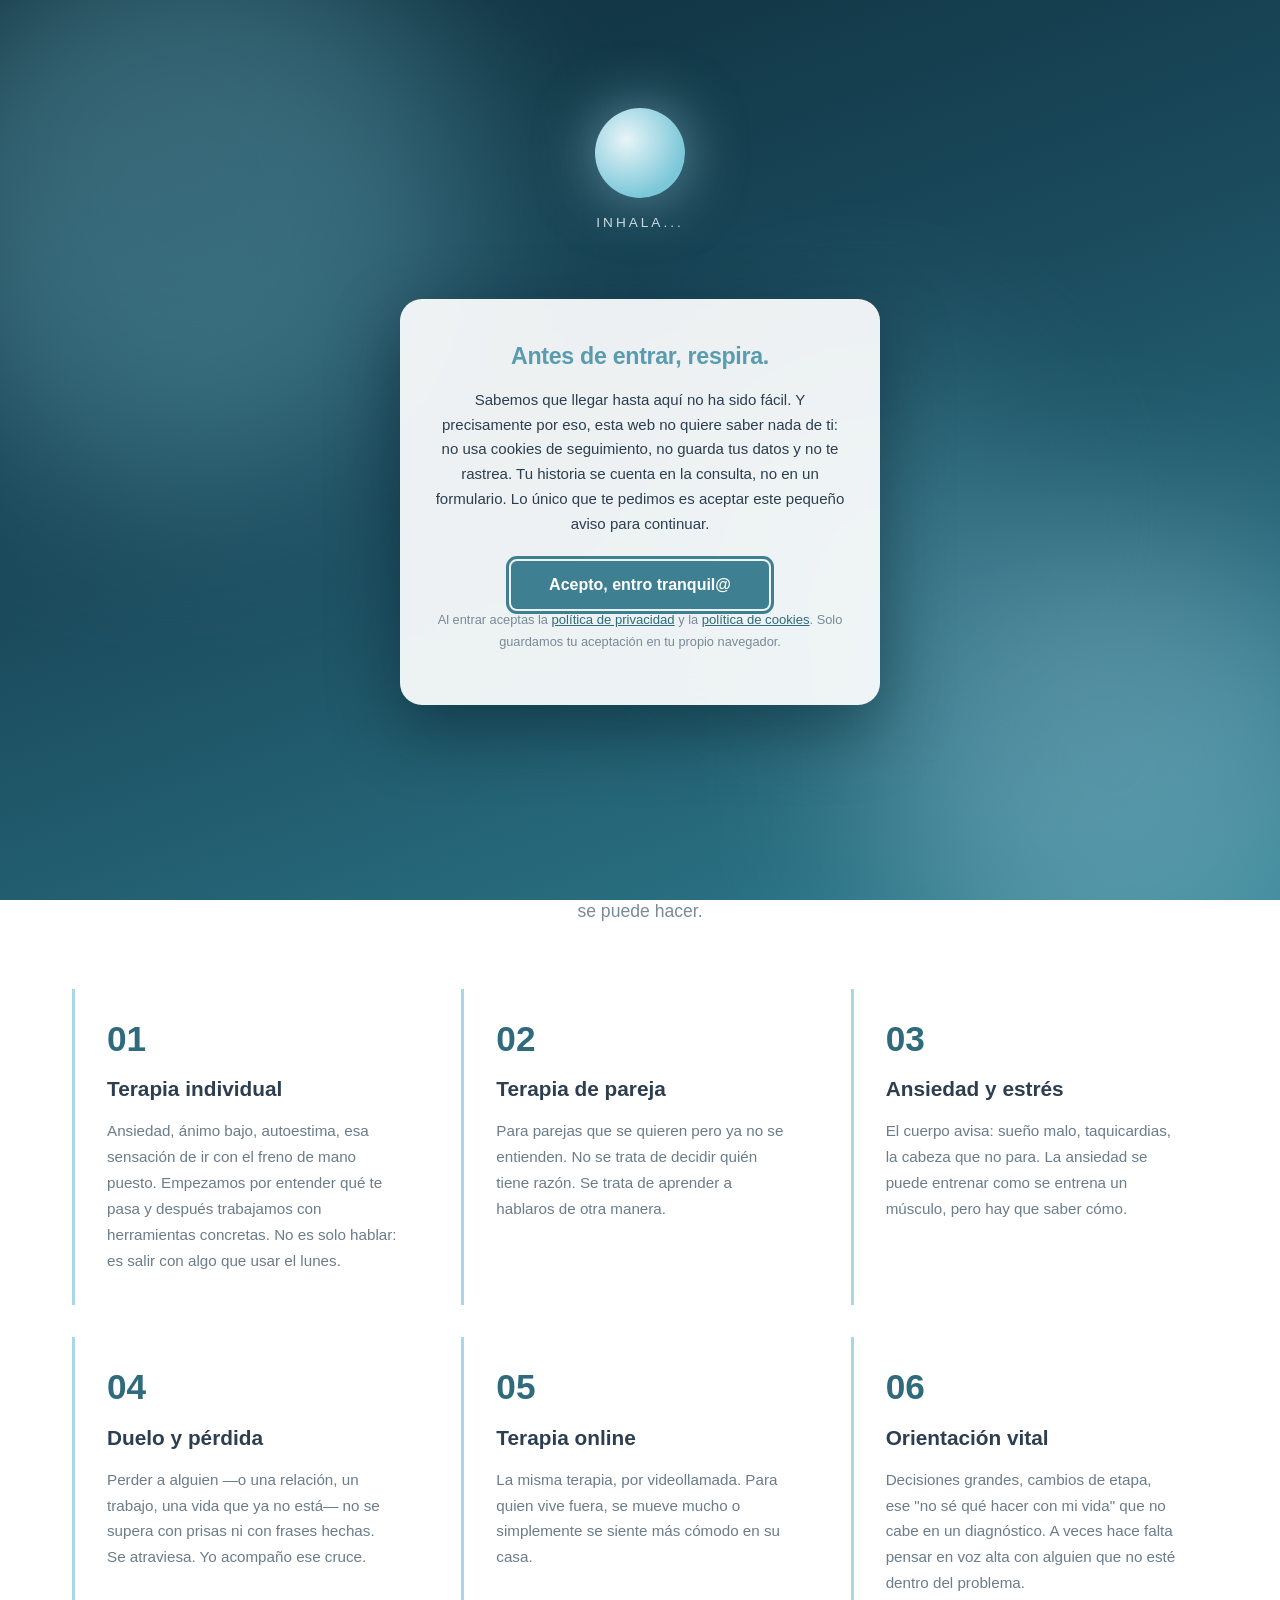
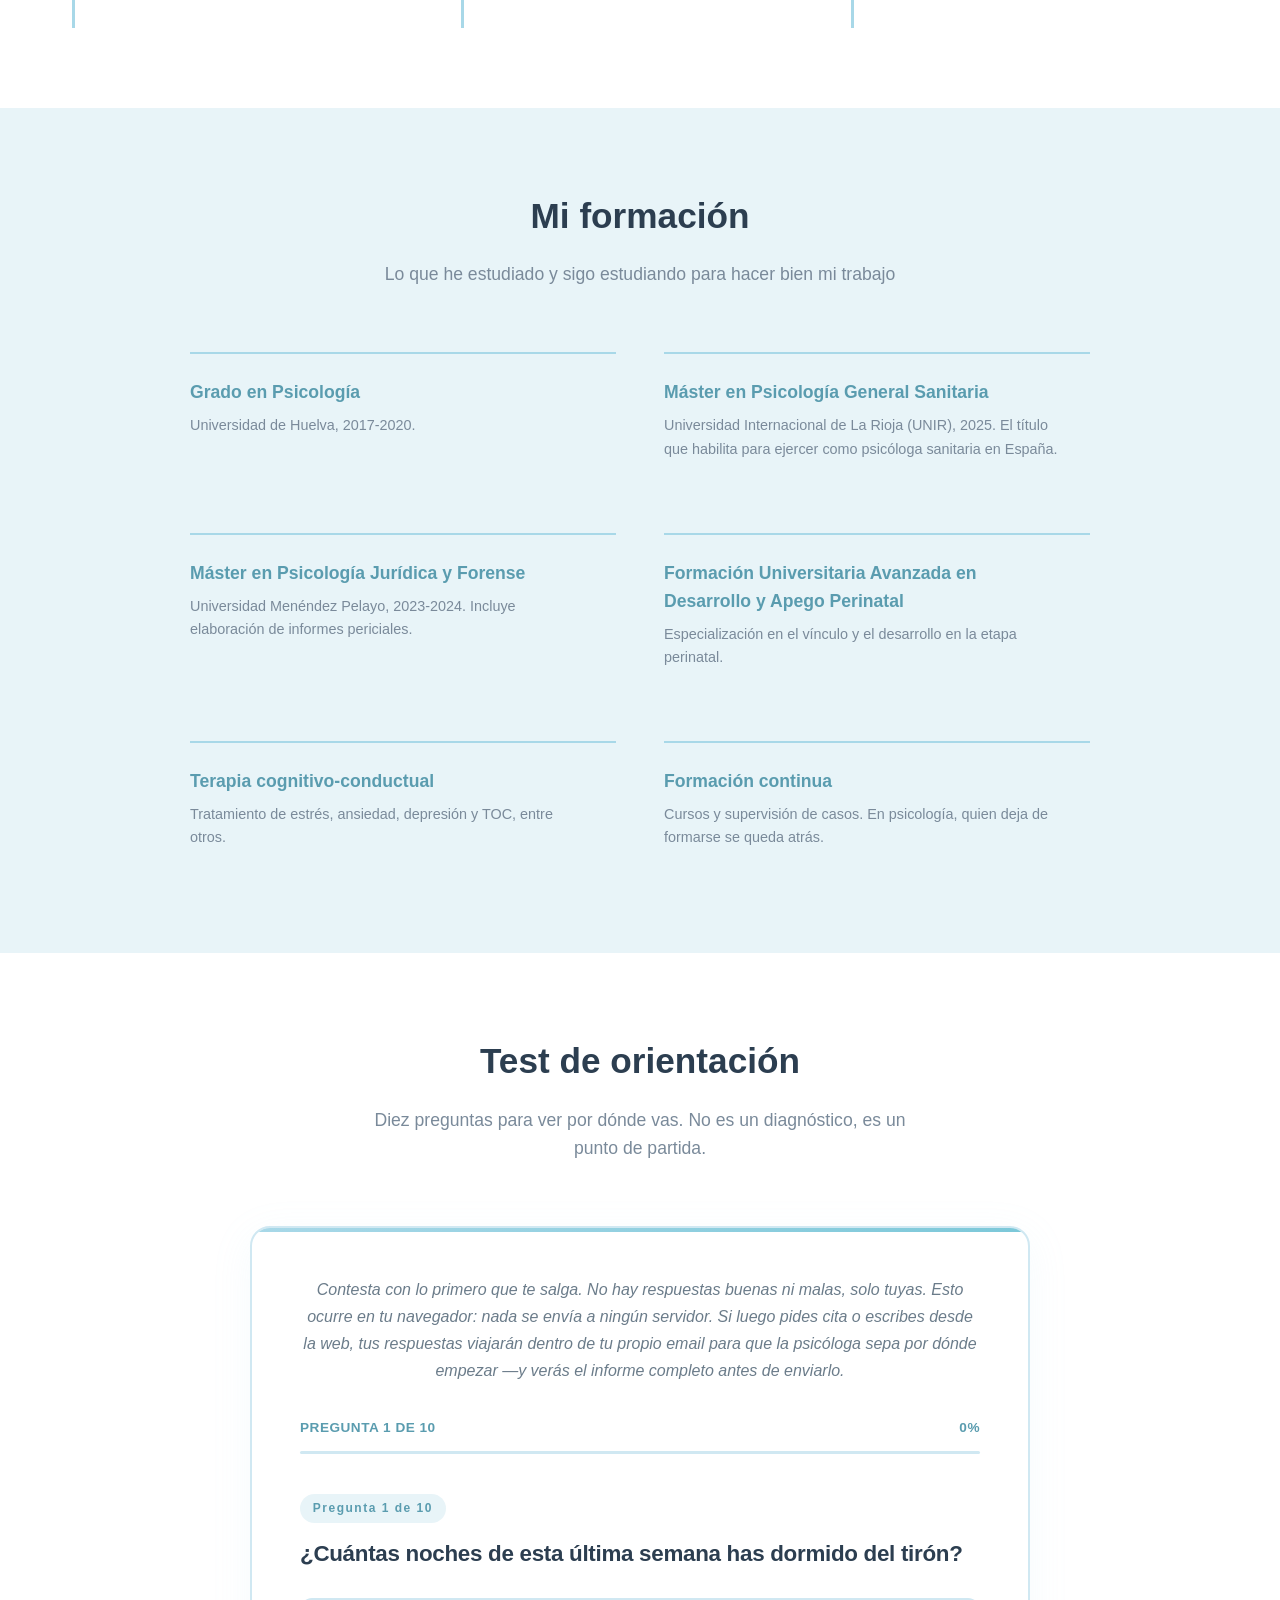
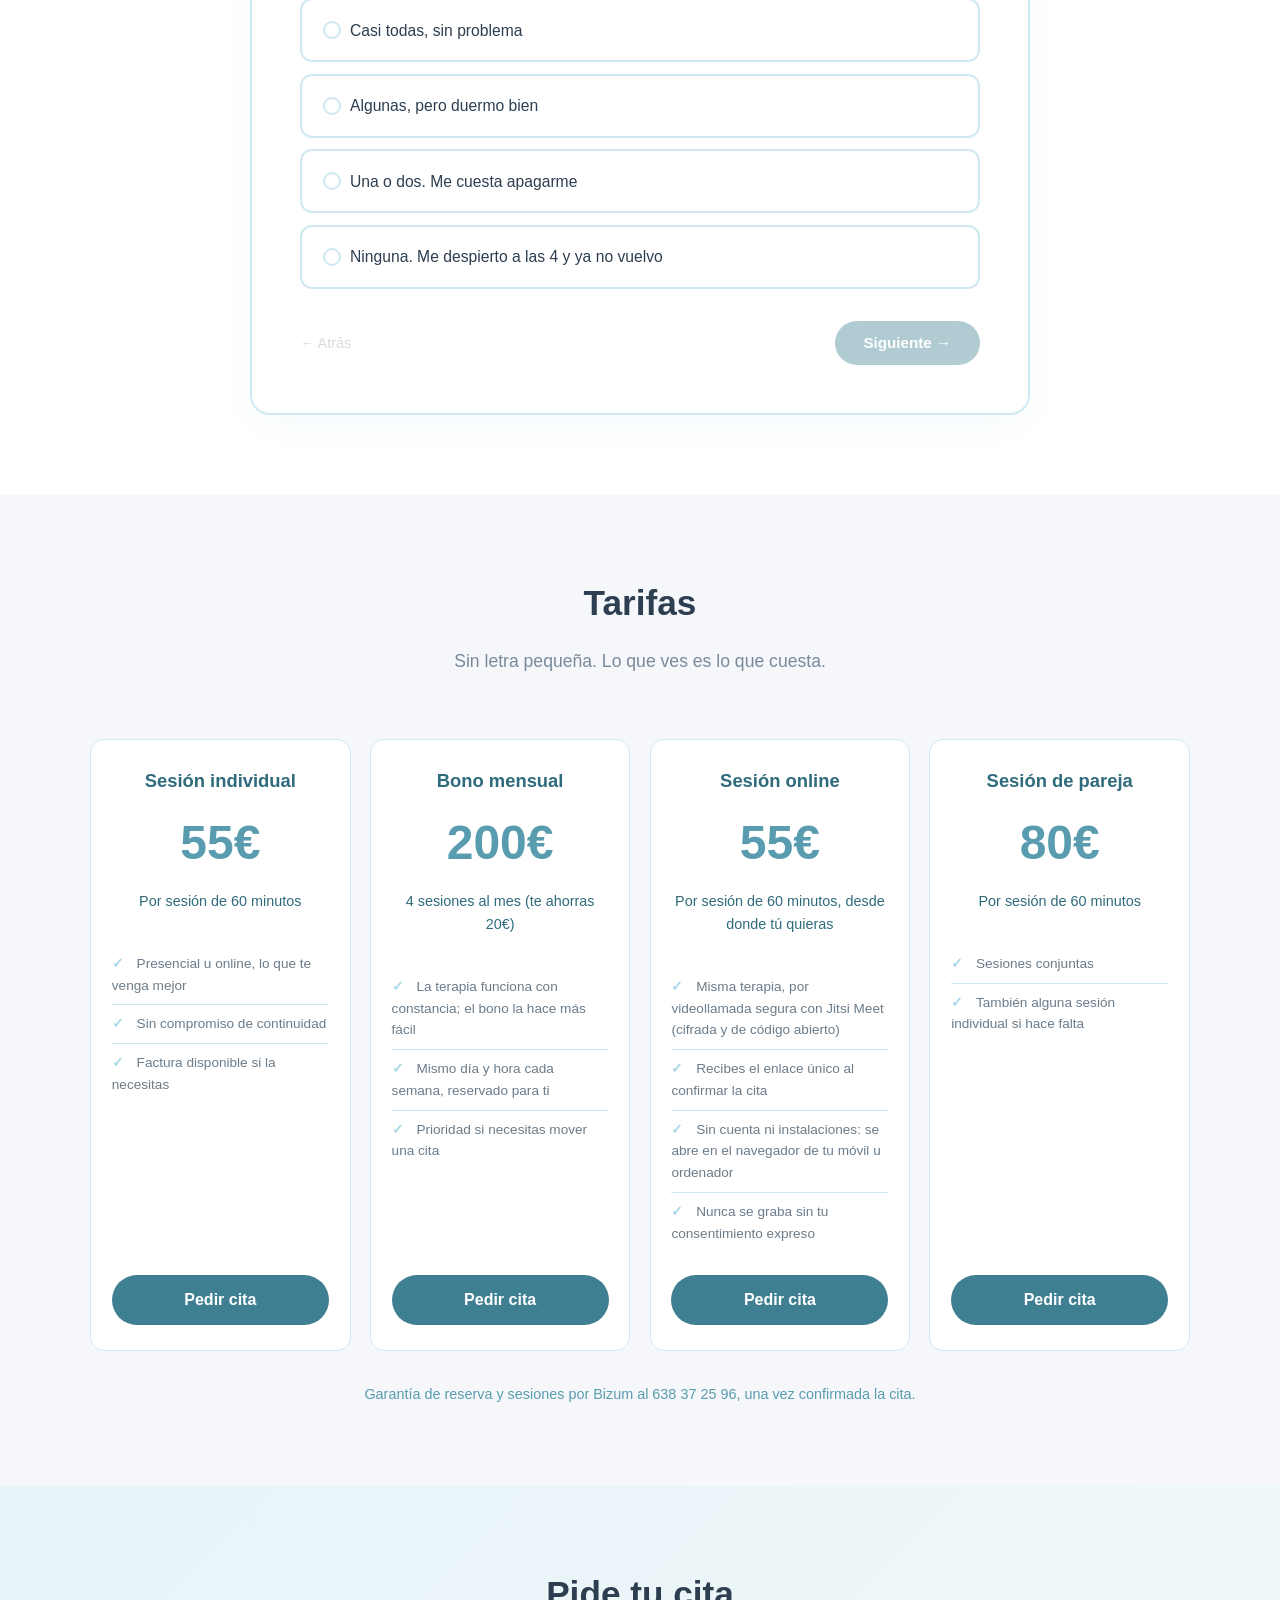
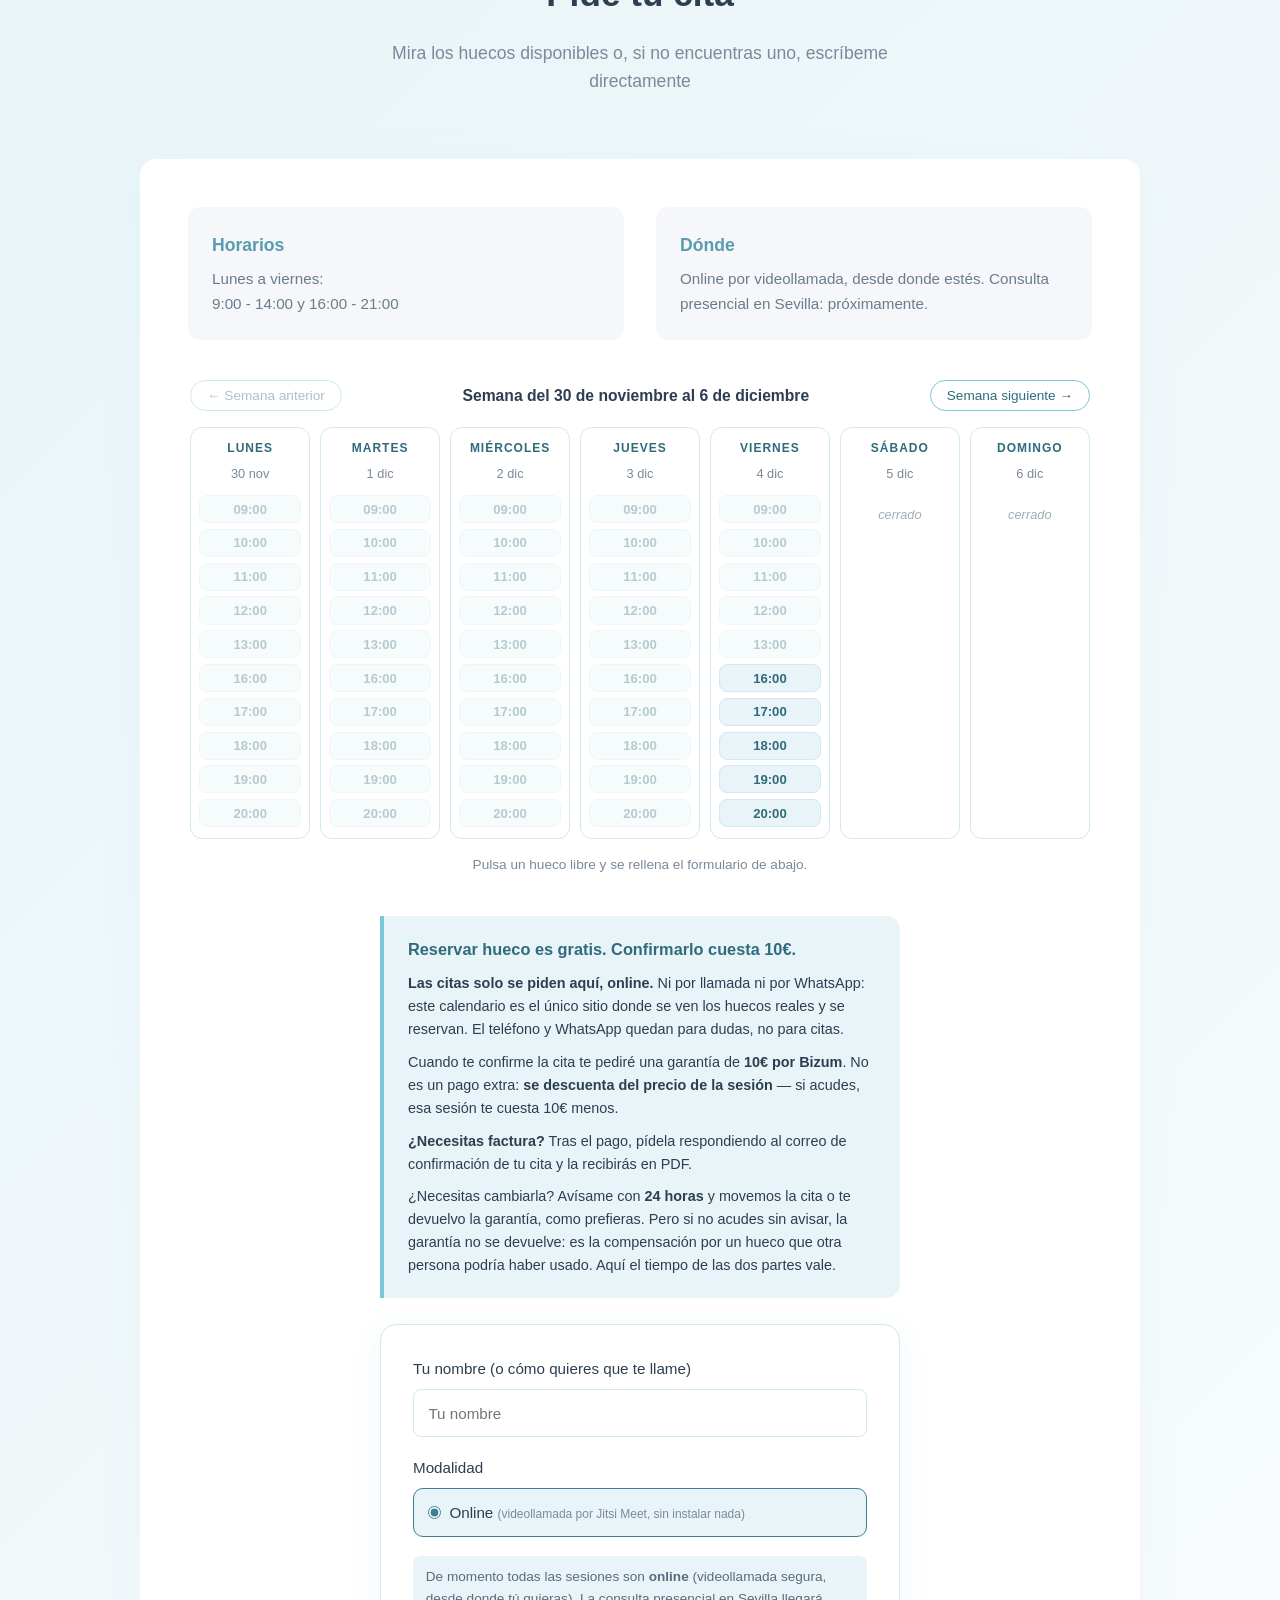
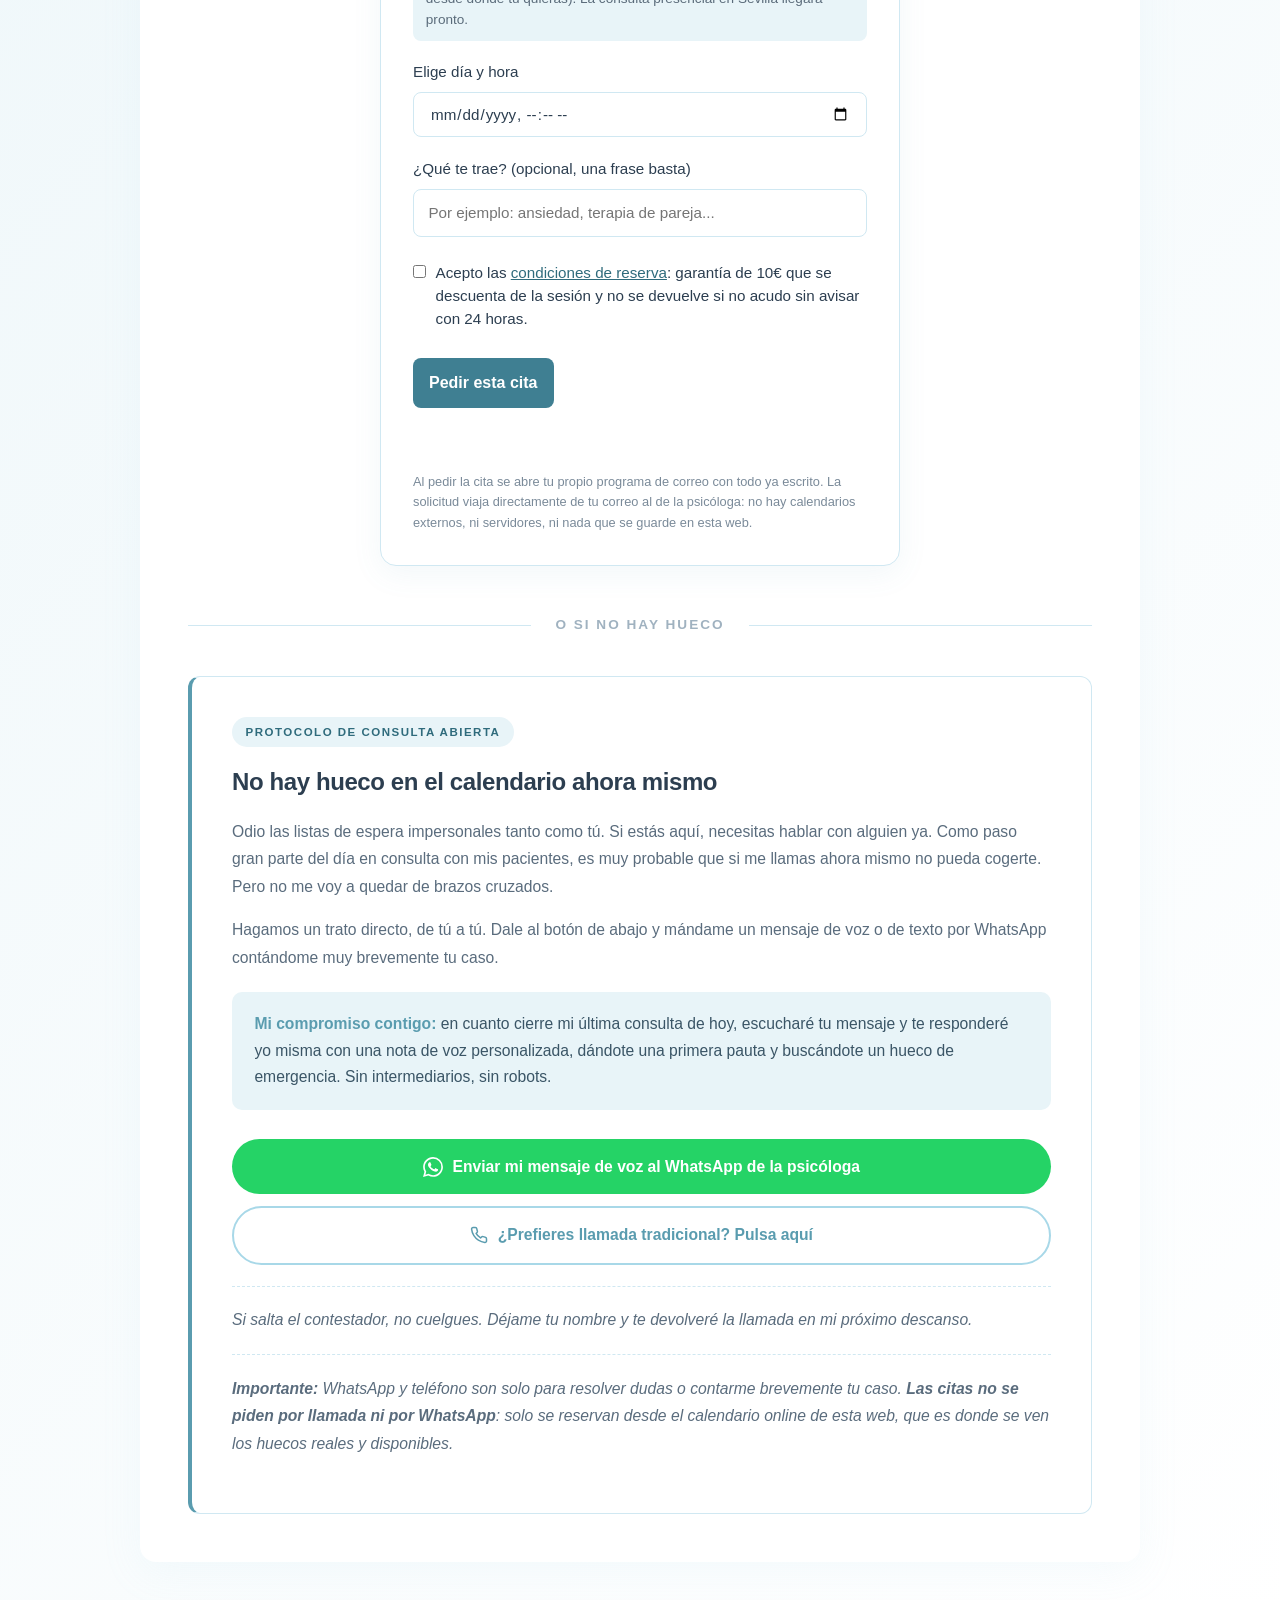
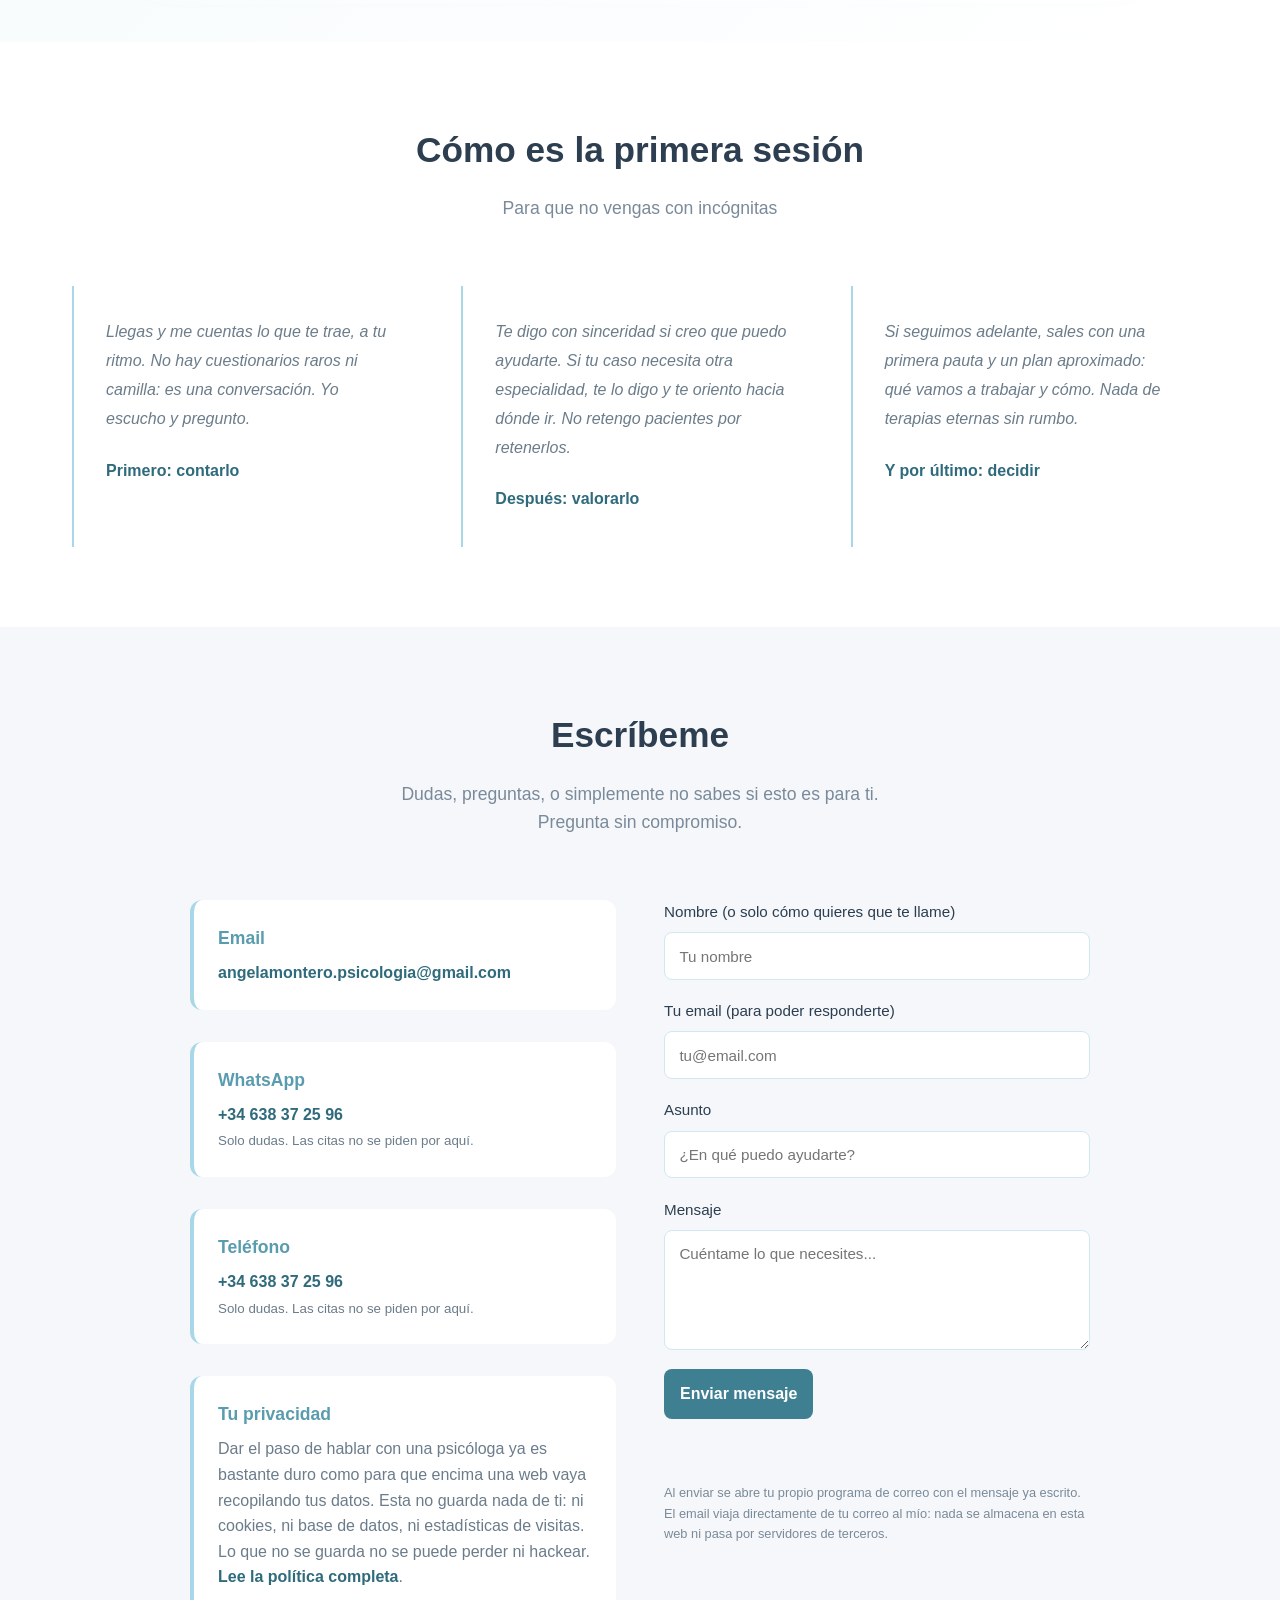
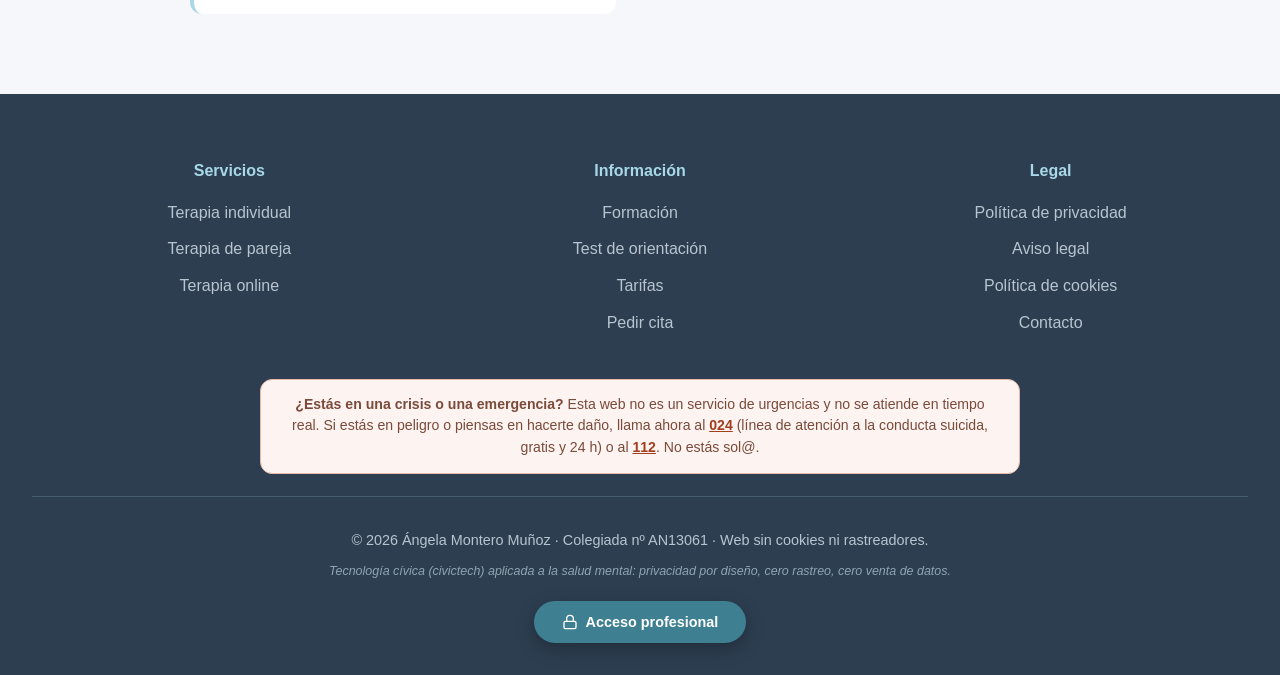
<file: index.html>
<!DOCTYPE html>
<html lang="es">
<head>
    <meta charset="UTF-8">
    <meta name="viewport" content="width=device-width, initial-scale=1.0">
    <title>Psicóloga en Sevilla | Terapia online — Ángela Montero Muñoz</title>
    <meta name="description" content="Ángela Montero Muñoz, psicóloga sanitaria colegiada AN13061. Terapia online individual y de pareja para ansiedad, depresión, TOC y duelo. Reserva 100% local, garantía que se descuenta de la sesión y una web privada sin cookies ni rastreadores.">
    <meta name="keywords" content="psicóloga Sevilla, psicóloga sanitaria Sevilla, terapia online España, terapia de pareja Sevilla, ansiedad terapia, duelo psicólogo, psicóloga privacidad, web sin rastreo, civictech, tecnología cívica salud mental">
    <meta name="author" content="Ángela Montero Muñoz — Psicóloga sanitaria">
    <meta name="robots" content="index, follow, max-image-preview:large">
    <meta name="geo.region" content="ES-SE">
    <meta name="geo.placename" content="Sevilla">
    <meta name="theme-color" content="#3f7f92">
    <!-- Cuando tengáis dominio propio, cambiad esta URL canonical -->
    <link rel="canonical" href="https://psicoangela.com/">

    <!-- Open Graph (cómo se ve al compartir por WhatsApp/redes) -->
    <meta property="og:type" content="website">
    <meta property="og:locale" content="es_ES">
    <meta property="og:title" content="Psicóloga en Sevilla — Terapia online">
    <meta property="og:description" content="Terapia individual, de pareja y online. Reserva local, web privada sin rastreo y test de orientación que no sale de tu dispositivo.">
    <meta property="og:url" content="https://psicoangela.com/">
    <meta property="og:site_name" content="Ángela Montero Muñoz — Psicología">
    <meta name="twitter:card" content="summary">
    <meta name="twitter:title" content="Psicóloga en Sevilla — Terapia online">
    <meta name="twitter:description" content="Terapia individual, de pareja y online. Web privada sin cookies ni rastreadores.">

    <!-- Datos estructurados: así Google entiende que es una psicóloga de Sevilla -->
    <script type="application/ld+json">
    {
        "@context": "https://schema.org",
        "@type": ["ProfessionalService", "MedicalBusiness"],
        "name": "Ángela Montero Muñoz — Psicología",
        "description": "Psicóloga sanitaria en Sevilla. Terapia individual, de pareja y online para ansiedad, duelo y procesos de cambio. Web privada sin rastreo: tecnología cívica aplicada a la salud mental.",
        "url": "https://psicoangela.com/",
        "telephone": "+34638372596",
        "priceRange": "55€-200€",
        "currenciesAccepted": "EUR",
        "paymentAccepted": "Bizum, Efectivo",
        "address": {
            "@type": "PostalAddress",
            "addressLocality": "Sevilla",
            "addressRegion": "Andalucía",
            "addressCountry": "ES"
        },
        "geo": { "@type": "GeoCoordinates", "latitude": 37.3891, "longitude": -5.9845 },
        "openingHoursSpecification": [
            { "@type": "OpeningHoursSpecification", "dayOfWeek": ["Monday","Tuesday","Wednesday","Thursday","Friday"], "opens": "09:00", "closes": "14:00" },
            { "@type": "OpeningHoursSpecification", "dayOfWeek": ["Monday","Tuesday","Wednesday","Thursday","Friday"], "opens": "16:00", "closes": "21:00" }
        ],
        "medicalSpecialty": "Psychiatric",
        "availableService": [
            { "@type": "MedicalTherapy", "name": "Terapia individual" },
            { "@type": "MedicalTherapy", "name": "Terapia de pareja" },
            { "@type": "MedicalTherapy", "name": "Terapia online" }
        ],
        "knowsAbout": ["psicología", "ansiedad", "duelo", "terapia de pareja", "terapia online", "privacidad digital", "civictech"]
    }
    </script>
    <link rel="icon" type="image/svg+xml" href="favicon.svg">
    <link rel="stylesheet" href="css/estilos.css">
</head>
<body>

    <!-- BIENVENIDA — portón de entrada con respiración guiada -->
    <div class="bienvenida" id="bienvenida">
        <div class="bienvenida-fondo"><span></span><span></span><span></span></div>
        <div class="respira">
            <div class="respira-circulo"></div>
            <p class="respira-texto" id="respiraTexto">inhala...</p>
        </div>
        <div class="bienvenida-tarjeta">
            <h2>Antes de entrar, respira.</h2>
            <p>
                Sabemos que llegar hasta aquí no ha sido fácil. Y precisamente por
                eso, esta web no quiere saber nada de ti: no usa cookies de
                seguimiento, no guarda tus datos y no te rastrea. Tu historia se
                cuenta en la consulta, no en un formulario. Lo único que te pedimos
                es aceptar este pequeño aviso para continuar.
            </p>
            <button class="btn-entrar" id="btnEntrar">Acepto, entro tranquil@</button>
            <p class="mini">
                Al entrar aceptas la <a href="privacidad.html">política de privacidad</a>
                y la <a href="cookies.html">política de cookies</a>.
                Solo guardamos tu aceptación en tu propio navegador.
            </p>
        </div>
    </div>

    <!-- HEADER -->
    <header>
        <a href="#" class="logo" data-cfg="nombre">Ángela Montero Muñoz</a>
        <nav>
            <a href="#servicios">Servicios</a>
            <a href="#formacion">Formación</a>
            <a href="#test">Test</a>
            <a href="#tarifas">Tarifas</a>
            <a href="#citas">Citas</a>
            <a href="#contacto">Contacto</a>
            <button class="btn-contacto" onclick="document.getElementById('citas').scrollIntoView();">Pedir cita</button>
        </nav>
    </header>

    <!-- HERO -->
    <section class="hero">
        <div class="hero-container">
            <div class="hero-contenido">
                <h1>Hay cosas que no se arreglan <span>solo aguantando</span></h1>
                <p>Soy psicóloga sanitaria en Sevilla. Trabajo con personas que llevan demasiado tiempo tirando para adelante en soledad: ansiedad, duelo, relaciones que hacen daño, etapas que no se sabe cómo cruzar. Sesiones online por videollamada, desde donde estés (y presencial en Sevilla cuando abra la consulta).</p>
                <div class="cta-primaria">
                    <button class="btn-principal" onclick="document.getElementById('citas').scrollIntoView();">Pedir cita</button>
                    <button class="btn-secundario" onclick="document.getElementById('test').scrollIntoView();">Hacer el test de 2 minutos</button>
                </div>
            </div>
            <div class="hero-visual">
                <div class="shape"></div>
            </div>
        </div>
    </section>

    <!-- SERVICIOS -->
    <section class="servicios" id="servicios">
        <div class="section-titulo">
            <h2>En qué puedo ayudarte</h2>
            <p>No hago magia. Hago terapia: entender qué pasa, por qué pasa y qué se puede hacer.</p>
        </div>
        <div class="servicios-grid">
            <div class="servicio-card">
                <div class="servicio-numero">01</div>
                <h3>Terapia individual</h3>
                <p>Ansiedad, ánimo bajo, autoestima, esa sensación de ir con el freno de mano puesto. Empezamos por entender qué te pasa y después trabajamos con herramientas concretas. No es solo hablar: es salir con algo que usar el lunes.</p>
            </div>
            <div class="servicio-card">
                <div class="servicio-numero">02</div>
                <h3>Terapia de pareja</h3>
                <p>Para parejas que se quieren pero ya no se entienden. No se trata de decidir quién tiene razón. Se trata de aprender a hablaros de otra manera.</p>
            </div>
            <div class="servicio-card">
                <div class="servicio-numero">03</div>
                <h3>Ansiedad y estrés</h3>
                <p>El cuerpo avisa: sueño malo, taquicardias, la cabeza que no para. La ansiedad se puede entrenar como se entrena un músculo, pero hay que saber cómo.</p>
            </div>
            <div class="servicio-card">
                <div class="servicio-numero">04</div>
                <h3>Duelo y pérdida</h3>
                <p>Perder a alguien —o una relación, un trabajo, una vida que ya no está— no se supera con prisas ni con frases hechas. Se atraviesa. Yo acompaño ese cruce.</p>
            </div>
            <div class="servicio-card">
                <div class="servicio-numero">05</div>
                <h3>Terapia online</h3>
                <p>La misma terapia, por videollamada. Para quien vive fuera, se mueve mucho o simplemente se siente más cómodo en su casa.</p>
            </div>
            <div class="servicio-card">
                <div class="servicio-numero">06</div>
                <h3>Orientación vital</h3>
                <p>Decisiones grandes, cambios de etapa, ese "no sé qué hacer con mi vida" que no cabe en un diagnóstico. A veces hace falta pensar en voz alta con alguien que no esté dentro del problema.</p>
            </div>
        </div>
    </section>

    <!-- FORMACIÓN -->
    <section class="formacion" id="formacion">
        <div class="formacion-container">
            <div class="section-titulo">
                <h2>Mi formación</h2>
                <p>Lo que he estudiado y sigo estudiando para hacer bien mi trabajo</p>
            </div>
            <div class="formacion-grid">
                <div class="formacion-item">
                    <h4>Grado en Psicología</h4>
                    <p>Universidad de Huelva, 2017-2020.</p>
                </div>
                <div class="formacion-item">
                    <h4>Máster en Psicología General Sanitaria</h4>
                    <p>Universidad Internacional de La Rioja (UNIR), 2025. El título que habilita para ejercer como psicóloga sanitaria en España.</p>
                </div>
                <div class="formacion-item">
                    <h4>Máster en Psicología Jurídica y Forense</h4>
                    <p>Universidad Menéndez Pelayo, 2023-2024. Incluye elaboración de informes periciales.</p>
                </div>
                <div class="formacion-item">
                    <h4>Formación Universitaria Avanzada en Desarrollo y Apego Perinatal</h4>
                    <p>Especialización en el vínculo y el desarrollo en la etapa perinatal.</p>
                </div>
                <div class="formacion-item">
                    <h4>Terapia cognitivo-conductual</h4>
                    <p>Tratamiento de estrés, ansiedad, depresión y TOC, entre otros.</p>
                </div>
                <div class="formacion-item">
                    <h4>Formación continua</h4>
                    <p>Cursos y supervisión de casos. En psicología, quien deja de formarse se queda atrás.</p>
                </div>
            </div>
        </div>
    </section>

    <!-- TEST -->
    <section class="test-section" id="test">
        <div class="test-container">
            <div class="section-titulo">
                <h2>Test de orientación</h2>
                <p>Diez preguntas para ver por dónde vas. No es un diagnóstico, es un punto de partida.</p>
            </div>

            <div class="test-caja" id="testCaja">
                <p class="test-intro">
                    Contesta con lo primero que te salga. No hay respuestas buenas ni malas, solo tuyas.
                    Esto ocurre en tu navegador: nada se envía a ningún servidor. Si luego pides cita
                    o escribes desde la web, tus respuestas viajarán dentro de tu propio email para que
                    la psicóloga sepa por dónde empezar —y verás el informe completo antes de enviarlo.
                </p>

                <div class="test-meta">
                    <span id="testProgreso">Pregunta 1 de 10</span>
                    <span id="testPorcentaje">0%</span>
                </div>
                <div class="test-barra">
                    <div class="test-barra-progreso" id="testBarraProgreso"></div>
                </div>

                <div id="testPreguntas"></div>

                <div class="test-controles" id="testControles">
                    <button class="btn-atras" id="btnAtras" disabled>← Atrás</button>
                    <button class="btn-siguiente" id="btnSiguiente" disabled>Siguiente →</button>
                </div>

                <div class="test-resultado" id="testResultado">
                    <span class="resultado-nivel" id="resultadoNivel"></span>
                    <h3 class="resultado-titulo" id="resultadoTitulo"></h3>
                    <p class="resultado-texto" id="resultadoTexto"></p>
                    <p class="resultado-cierre" id="resultadoCierre"></p>

                    <button class="btn-reiniciar" id="btnReiniciar">Volver a hacer el test</button>
                </div>

                <!-- PROTOCOLO -->
                <div class="protocolo" id="protocolo">
                    <span class="protocolo-etiqueta">Protocolo de Consulta Abierta</span>
                    <h3>¿No hay hueco en el calendario?</h3>

                    <p>
                        Odio las listas de espera impersonales tanto como tú. Si estás aquí,
                        necesitas hablar con alguien ya. Como paso gran parte del día en consulta
                        con mis pacientes, es muy probable que si me llamas ahora mismo no pueda
                        cogerte. Pero no me voy a quedar de brazos cruzados.
                    </p>

                    <p>
                        Hagamos un trato directo, de tú a tú. Dale al botón de abajo y mándame
                        un mensaje de voz o de texto por WhatsApp contándome muy brevemente
                        tu caso o el resultado de tu test.
                    </p>

                    <div class="compromiso">
                        <strong>Mi compromiso contigo:</strong> en cuanto cierre mi última
                        consulta de hoy, escucharé tu mensaje y te responderé yo misma con
                        una nota de voz personalizada, dándote una primera pauta y
                        buscándote un hueco de emergencia. Sin intermediarios, sin robots.
                    </div>

                    <div class="protocolo-acciones">
                        <a class="btn-whatsapp"
                           id="btnWhatsAppTest"
                           href="https://wa.me/34638372596"
                           target="_blank"
                           rel="noopener">
                            <svg viewBox="0 0 24 24" fill="currentColor" aria-hidden="true">
                                <path d="M17.472 14.382c-.297-.149-1.758-.867-2.03-.967-.273-.099-.471-.148-.67.15-.197.297-.767.966-.94 1.164-.173.199-.347.223-.644.075-.297-.15-1.255-.463-2.39-1.475-.883-.788-1.48-1.761-1.653-2.059-.173-.297-.018-.458.13-.606.134-.133.298-.347.446-.52.149-.174.198-.298.298-.497.099-.198.05-.371-.025-.52-.075-.149-.669-1.612-.916-2.207-.242-.579-.487-.5-.669-.51-.173-.008-.371-.01-.57-.01-.198 0-.52.074-.792.372-.272.297-1.04 1.016-1.04 2.479 0 1.462 1.065 2.875 1.213 3.074.149.198 2.096 3.2 5.077 4.487.709.306 1.262.489 1.694.625.712.227 1.36.195 1.871.118.571-.085 1.758-.719 2.006-1.413.248-.694.248-1.289.173-1.413-.074-.124-.272-.198-.57-.347m-5.421 7.403h-.004a9.87 9.87 0 01-5.031-1.378l-.361-.214-3.741.982.998-3.648-.235-.374a9.86 9.86 0 01-1.51-5.26c.001-5.45 4.436-9.884 9.888-9.884 2.64 0 5.122 1.03 6.988 2.898a9.825 9.825 0 012.893 6.994c-.003 5.45-4.437 9.884-9.885 9.884m8.413-18.297A11.815 11.815 0 0012.05 0C5.495 0 .16 5.335.157 11.892c0 2.096.547 4.142 1.588 5.945L.057 24l6.305-1.654a11.882 11.882 0 005.683 1.448h.005c6.554 0 11.89-5.335 11.893-11.893a11.821 11.821 0 00-3.48-8.413Z"/>
                            </svg>
                            Enviar mi mensaje de voz al WhatsApp de la psicóloga
                        </a>

                        <a class="btn-telefono" data-cfg-href="telefono" href="tel:+34638372596">
                            <svg viewBox="0 0 24 24" fill="none" stroke="currentColor" stroke-width="2" stroke-linecap="round" stroke-linejoin="round" aria-hidden="true">
                                <path d="M22 16.92v3a2 2 0 0 1-2.18 2 19.79 19.79 0 0 1-8.63-3.07 19.5 19.5 0 0 1-6-6 19.79 19.79 0 0 1-3.07-8.67A2 2 0 0 1 4.11 2h3a2 2 0 0 1 2 1.72 12.84 12.84 0 0 0 .7 2.81 2 2 0 0 1-.45 2.11L8.09 9.91a16 16 0 0 0 6 6l1.27-1.27a2 2 0 0 1 2.11-.45 12.84 12.84 0 0 0 2.81.7A2 2 0 0 1 22 16.92z"/>
                            </svg>
                            ¿Prefieres llamada tradicional? Pulsa aquí
                        </a>
                    </div>

                    <p class="protocolo-nota">
                        Si salta el contestador, no cuelgues. Déjame tu nombre y te devolveré
                        la llamada en mi próximo descanso.
                    </p>

                    <p class="protocolo-nota">
                        <strong>Importante:</strong> WhatsApp y teléfono son solo para
                        resolver dudas o contarme brevemente tu caso. <strong>Las citas
                        no se piden por llamada ni por WhatsApp</strong>: solo se reservan
                        desde el calendario online de esta web, que es donde se ven los
                        huecos reales y disponibles.
                    </p>
                </div>
            </div>
        </div>
    </section>

    <!-- TARIFAS -->
    <div class="tarifas-wrapper" id="tarifas">
        <div class="tarifas-inner">
            <div class="section-titulo">
                <h2>Tarifas</h2>
                <p>Sin letra pequeña. Lo que ves es lo que cuesta.</p>
            </div>
            <div class="tarifas-grid">
                <div class="tarifa-card">
                    <h3>Sesión individual</h3>
                    <div class="precio" id="precioIndividual">55€</div>
                    <div class="precio-divisa" id="notaIndividual">Por sesión de 60 minutos</div>
                    <ul>
                        <li>Presencial u online, lo que te venga mejor</li>
                        <li>Sin compromiso de continuidad</li>
                        <li>Factura disponible si la necesitas</li>
                    </ul>
                    <button class="btn-principal" onclick="reservar(this,'Presencial')">Pedir cita</button>
                </div>
                <div class="tarifa-card">
                    <h3>Bono mensual</h3>
                    <div class="precio" id="precioMensual">200€</div>
                    <div class="precio-divisa" id="notaMensual">4 sesiones al mes (te ahorras 20€)</div>
                    <ul>
                        <li>La terapia funciona con constancia; el bono la hace más fácil</li>
                        <li>Mismo día y hora cada semana, reservado para ti</li>
                        <li>Prioridad si necesitas mover una cita</li>
                    </ul>
                    <button class="btn-principal" onclick="reservar(this,'Presencial')">Pedir cita</button>
                </div>
                <div class="tarifa-card">
                    <h3>Sesión online</h3>
                    <div class="precio" id="precioOnline">55€</div>
                    <div class="precio-divisa" id="notaOnline">Por sesión de 60 minutos, desde donde tú quieras</div>
                    <ul>
                        <li>Misma terapia, por videollamada segura con Jitsi Meet (cifrada y de código abierto)</li>
                        <li>Recibes el enlace único al confirmar la cita</li>
                        <li>Sin cuenta ni instalaciones: se abre en el navegador de tu móvil u ordenador</li>
                        <li>Nunca se graba sin tu consentimiento expreso</li>
                    </ul>
                    <button class="btn-principal" onclick="reservar(this,'Online')">Pedir cita</button>
                </div>
                <div class="tarifa-card">
                    <h3>Sesión de pareja</h3>
                    <div class="precio" id="precioPareja">80€</div>
                    <div class="precio-divisa" id="notaPareja">Por sesión de 60 minutos</div>
                    <ul>
                        <li>Sesiones conjuntas</li>
                        <li>También alguna sesión individual si hace falta</li>
                    </ul>
                    <button class="btn-principal" onclick="reservar(this,'Presencial')">Pedir cita</button>
                </div>
            </div>
            <p id="avisoPago" style="text-align:center; margin-top:2rem; font-size:0.9rem; color:var(--celeste-oscuro);"></p>
        </div>
    </div>

    <!-- CITAS + CALENDARIO + PROTOCOLO -->
    <section class="citas" id="citas">
        <div class="citas-container">
            <div class="section-titulo">
                <h2>Pide tu cita</h2>
                <p>Mira los huecos disponibles o, si no encuentras uno, escríbeme directamente</p>
            </div>

            <div class="calendario-reserva">
                <div class="info-reserva">
                    <div class="info-box">
                        <h4>Horarios</h4>
                        <p>Lunes a viernes:<br>9:00 - 14:00 y 16:00 - 21:00</p>
                    </div>
                    <div class="info-box">
                        <h4>Dónde</h4>
                        <p>Online por videollamada, desde donde estés. Consulta presencial en <span data-cfg="ciudad">Sevilla</span>: próximamente.</p>
                    </div>
                </div>

                <div class="agenda" id="agenda"></div>

                <div class="cita-condiciones">
                    <h4>Reservar hueco es gratis. Confirmarlo cuesta <span id="garantiaTexto">10€</span>.</h4>
                    <p>
                        <strong>Las citas solo se piden aquí, online.</strong> Ni por
                        llamada ni por WhatsApp: este calendario es el único sitio donde
                        se ven los huecos reales y se reservan. El teléfono y WhatsApp
                        quedan para dudas, no para citas.
                    </p>
                    <p>
                        Cuando te confirme la cita te pediré una garantía de
                        <strong>10€ por Bizum</strong>. No es un pago extra:
                        <strong>se descuenta del precio de la sesión</strong> — si acudes,
                        esa sesión te cuesta 10€ menos.
                    </p>
                    <p>
                        <strong>¿Necesitas factura?</strong> Tras el pago, pídela respondiendo
                        al correo de confirmación de tu cita y la recibirás en PDF.
                    </p>
                    <p>
                        ¿Necesitas cambiarla? Avísame con <strong>24 horas</strong> y movemos
                        la cita o te devuelvo la garantía, como prefieras. Pero si no
                        acudes sin avisar, la garantía no se devuelve: es la compensación
                        por un hueco que otra persona podría haber usado. Aquí el tiempo
                        de las dos partes vale.
                    </p>
                </div>

                <form class="formulario-contacto formulario-cita" id="formCita">
                    <div class="form-group">
                        <label for="citaNombre">Tu nombre (o cómo quieres que te llame)</label>
                        <input type="text" id="citaNombre" name="nombre" placeholder="Tu nombre" autocomplete="off" required>
                    </div>
                    <div class="form-group">
                        <label>Modalidad</label>
                        <div class="modalidad">
                            <label class="modalidad-opcion" id="opcionPresencial">
                                <input type="radio" name="modalidad" value="Presencial" checked>
                                <span>Presencial <small>(consulta en Sevilla)</small></span>
                            </label>
                            <label class="modalidad-opcion" id="opcionOnline">
                                <input type="radio" name="modalidad" value="Online">
                                <span>Online <small>(videollamada por Jitsi Meet, sin instalar nada)</small></span>
                            </label>
                        </div>
                        <p class="modalidad-nota" id="notaSoloOnline" hidden>De momento todas las sesiones son <strong>online</strong> (videollamada segura, desde donde tú quieras). La consulta presencial en Sevilla llegará pronto.</p>
                    </div>
                    <div class="form-group">
                        <label for="citaFecha">Elige día y hora</label>
                        <input type="datetime-local" id="citaFecha" name="fechahora" required>
                    </div>
                    <div class="form-group">
                        <label for="citaMotivo">¿Qué te trae? (opcional, una frase basta)</label>
                        <input type="text" id="citaMotivo" name="motivo" placeholder="Por ejemplo: ansiedad, terapia de pareja..." autocomplete="off">
                    </div>
                    <div class="form-group form-check">
                        <label class="check-legal">
                            <input type="checkbox" id="citaAcepta" required>
                            <span>Acepto las <a href="aviso-legal.html#reservas" target="_blank">condiciones de reserva</a>:
                            garantía de 10€ que se descuenta de la sesión y no se devuelve
                            si no acudo sin avisar con 24 horas.</span>
                        </label>
                    </div>
                    <button type="submit" class="form-submit">Pedir esta cita</button>
                    <p id="citaAviso" style="font-size:0.85rem; color:var(--aa-enlace); margin-top:0.8rem;"></p>
                    <p style="font-size:0.8rem; color:#7a8a99; margin-top:0.8rem;">
                        Al pedir la cita se abre tu propio programa de correo con todo
                        ya escrito. La solicitud viaja directamente de tu correo al de
                        la psicóloga: no hay calendarios externos, ni servidores, ni
                        nada que se guarde en esta web.
                    </p>
                </form>

                <div class="separador">o si no hay hueco</div>

                <div class="protocolo visible">
                    <span class="protocolo-etiqueta">Protocolo de Consulta Abierta</span>
                    <h3>No hay hueco en el calendario ahora mismo</h3>

                    <p>
                        Odio las listas de espera impersonales tanto como tú. Si estás aquí,
                        necesitas hablar con alguien ya. Como paso gran parte del día en consulta
                        con mis pacientes, es muy probable que si me llamas ahora mismo no pueda
                        cogerte. Pero no me voy a quedar de brazos cruzados.
                    </p>

                    <p>
                        Hagamos un trato directo, de tú a tú. Dale al botón de abajo y mándame
                        un mensaje de voz o de texto por WhatsApp contándome muy brevemente
                        tu caso.
                    </p>

                    <div class="compromiso">
                        <strong>Mi compromiso contigo:</strong> en cuanto cierre mi última
                        consulta de hoy, escucharé tu mensaje y te responderé yo misma con
                        una nota de voz personalizada, dándote una primera pauta y
                        buscándote un hueco de emergencia. Sin intermediarios, sin robots.
                    </div>

                    <div class="protocolo-acciones">
                        <a class="btn-whatsapp"
                           data-cfg-href="whatsapp"
                           href="https://wa.me/34638372596?text=Hola%2C%20he%20visto%20que%20no%20hay%20hueco%20en%20el%20calendario.%20Te%20cuento%20brevemente%20mi%20caso%3A%20"
                           target="_blank"
                           rel="noopener">
                            <svg viewBox="0 0 24 24" fill="currentColor" aria-hidden="true">
                                <path d="M17.472 14.382c-.297-.149-1.758-.867-2.03-.967-.273-.099-.471-.148-.67.15-.197.297-.767.966-.94 1.164-.173.199-.347.223-.644.075-.297-.15-1.255-.463-2.39-1.475-.883-.788-1.48-1.761-1.653-2.059-.173-.297-.018-.458.13-.606.134-.133.298-.347.446-.52.149-.174.198-.298.298-.497.099-.198.05-.371-.025-.52-.075-.149-.669-1.612-.916-2.207-.242-.579-.487-.5-.669-.51-.173-.008-.371-.01-.57-.01-.198 0-.52.074-.792.372-.272.297-1.04 1.016-1.04 2.479 0 1.462 1.065 2.875 1.213 3.074.149.198 2.096 3.2 5.077 4.487.709.306 1.262.489 1.694.625.712.227 1.36.195 1.871.118.571-.085 1.758-.719 2.006-1.413.248-.694.248-1.289.173-1.413-.074-.124-.272-.198-.57-.347m-5.421 7.403h-.004a9.87 9.87 0 01-5.031-1.378l-.361-.214-3.741.982.998-3.648-.235-.374a9.86 9.86 0 01-1.51-5.26c.001-5.45 4.436-9.884 9.888-9.884 2.64 0 5.122 1.03 6.988 2.898a9.825 9.825 0 012.893 6.994c-.003 5.45-4.437 9.884-9.885 9.884m8.413-18.297A11.815 11.815 0 0012.05 0C5.495 0 .16 5.335.157 11.892c0 2.096.547 4.142 1.588 5.945L.057 24l6.305-1.654a11.882 11.882 0 005.683 1.448h.005c6.554 0 11.89-5.335 11.893-11.893a11.821 11.821 0 00-3.48-8.413Z"/>
                            </svg>
                            Enviar mi mensaje de voz al WhatsApp de la psicóloga
                        </a>

                        <a class="btn-telefono" data-cfg-href="telefono" href="tel:+34638372596">
                            <svg viewBox="0 0 24 24" fill="none" stroke="currentColor" stroke-width="2" stroke-linecap="round" stroke-linejoin="round" aria-hidden="true">
                                <path d="M22 16.92v3a2 2 0 0 1-2.18 2 19.79 19.79 0 0 1-8.63-3.07 19.5 19.5 0 0 1-6-6 19.79 19.79 0 0 1-3.07-8.67A2 2 0 0 1 4.11 2h3a2 2 0 0 1 2 1.72 12.84 12.84 0 0 0 .7 2.81 2 2 0 0 1-.45 2.11L8.09 9.91a16 16 0 0 0 6 6l1.27-1.27a2 2 0 0 1 2.11-.45 12.84 12.84 0 0 0 2.81.7A2 2 0 0 1 22 16.92z"/>
                            </svg>
                            ¿Prefieres llamada tradicional? Pulsa aquí
                        </a>
                    </div>

                    <p class="protocolo-nota">
                        Si salta el contestador, no cuelgues. Déjame tu nombre y te devolveré
                        la llamada en mi próximo descanso.
                    </p>

                    <p class="protocolo-nota">
                        <strong>Importante:</strong> WhatsApp y teléfono son solo para
                        resolver dudas o contarme brevemente tu caso. <strong>Las citas
                        no se piden por llamada ni por WhatsApp</strong>: solo se reservan
                        desde el calendario online de esta web, que es donde se ven los
                        huecos reales y disponibles.
                    </p>
                </div>
            </div>
        </div>
    </section>

    <!-- PRIMERA SESIÓN (en lugar de testimonios inventados) -->
    <section class="testimonios">
        <div class="section-titulo">
            <h2>Cómo es la primera sesión</h2>
            <p>Para que no vengas con incógnitas</p>
        </div>
        <div class="testimonios-grid">
            <div class="testimonio-card">
                <div class="testimonio-texto">
                    Llegas y me cuentas lo que te trae, a tu ritmo. No hay cuestionarios raros ni camilla: es una conversación. Yo escucho y pregunto.
                </div>
                <div class="testimonio-autor">Primero: contarlo</div>
            </div>
            <div class="testimonio-card">
                <div class="testimonio-texto">
                    Te digo con sinceridad si creo que puedo ayudarte. Si tu caso necesita otra especialidad, te lo digo y te oriento hacia dónde ir. No retengo pacientes por retenerlos.
                </div>
                <div class="testimonio-autor">Después: valorarlo</div>
            </div>
            <div class="testimonio-card">
                <div class="testimonio-texto">
                    Si seguimos adelante, sales con una primera pauta y un plan aproximado: qué vamos a trabajar y cómo. Nada de terapias eternas sin rumbo.
                </div>
                <div class="testimonio-autor">Y por último: decidir</div>
            </div>
        </div>
    </section>

    <!-- CONTACTO -->
    <section class="contacto" id="contacto">
        <div class="contacto-container">
            <div class="section-titulo">
                <h2>Escríbeme</h2>
                <p>Dudas, preguntas, o simplemente no sabes si esto es para ti. Pregunta sin compromiso.</p>
            </div>
            <div class="contacto-grid">
                <div class="contacto-info">
                    <div class="contacto-metodo">
                        <h4>Email</h4>
                        <p><a data-cfg-href="email" href="mailto:angelamontero.psicologia@gmail.com"><span data-cfg="email">angelamontero.psicologia@gmail.com</span></a></p>
                    </div>
                    <div class="contacto-metodo">
                        <h4>WhatsApp</h4>
                        <p><a data-cfg-href="whatsapp" href="https://wa.me/34638372596"><span data-cfg="telefonoBonito">+34 638 37 25 96</span></a><br><small>Solo dudas. Las citas no se piden por aquí.</small></p>
                    </div>
                    <div class="contacto-metodo">
                        <h4>Teléfono</h4>
                        <p><a data-cfg-href="telefono" href="tel:+34638372596"><span data-cfg="telefonoBonito">+34 638 37 25 96</span></a><br><small>Solo dudas. Las citas no se piden por aquí.</small></p>
                    </div>
                    <div class="contacto-metodo">
                        <h4>Tu privacidad</h4>
                        <p>Dar el paso de hablar con una psicóloga ya es bastante duro como para que encima una web vaya recopilando tus datos. Esta no guarda nada de ti: ni cookies, ni base de datos, ni estadísticas de visitas. Lo que no se guarda no se puede perder ni hackear. <a href="privacidad.html">Lee la política completa</a>.</p>
                    </div>
                </div>
                <form class="formulario-contacto" id="formContacto">
                    <div class="form-group">
                        <label for="cNombre">Nombre (o solo cómo quieres que te llame)</label>
                        <input type="text" id="cNombre" name="nombre" placeholder="Tu nombre" autocomplete="off">
                    </div>
                    <div class="form-group">
                        <label for="cEmail">Tu email (para poder responderte)</label>
                        <input type="email" id="cEmail" name="email" placeholder="tu@email.com" autocomplete="off">
                    </div>
                    <div class="form-group">
                        <label for="cAsunto">Asunto</label>
                        <input type="text" id="cAsunto" name="asunto" placeholder="¿En qué puedo ayudarte?">
                    </div>
                    <div class="form-group">
                        <label for="cMensaje">Mensaje</label>
                        <textarea id="cMensaje" name="mensaje" placeholder="Cuéntame lo que necesites..." required></textarea>
                    </div>
                    <button type="submit" class="form-submit">Enviar mensaje</button>
                    <p id="formAviso" style="font-size:0.85rem; color:var(--celeste-oscuro); margin-top:0.8rem;"></p>
                    <p style="font-size:0.8rem; color:#7a8a99; margin-top:0.8rem;">
                        Al enviar se abre tu propio programa de correo con el mensaje ya escrito.
                        El email viaja directamente de tu correo al mío: nada se almacena en esta
                        web ni pasa por servidores de terceros.
                    </p>
                </form>
            </div>
        </div>
    </section>

    <!-- FOOTER -->
    <footer>
        <div class="footer-content">
            <div class="footer-section">
                <h4>Servicios</h4>
                <a href="#servicios">Terapia individual</a>
                <a href="#servicios">Terapia de pareja</a>
                <a href="#servicios">Terapia online</a>
            </div>
            <div class="footer-section">
                <h4>Información</h4>
                <a href="#formacion">Formación</a>
                <a href="#test">Test de orientación</a>
                <a href="#tarifas">Tarifas</a>
                <a href="#citas">Pedir cita</a>
            </div>
            <div class="footer-section">
                <h4>Legal</h4>
                <a href="privacidad.html">Política de privacidad</a>
                <a href="aviso-legal.html">Aviso legal</a>
                <a href="cookies.html">Política de cookies</a>
                <a href="#contacto">Contacto</a>
            </div>
        </div>
        <div class="footer-emergencia">
            <p><strong>¿Estás en una crisis o una emergencia?</strong> Esta web no es un servicio de urgencias y no se atiende en tiempo real. Si estás en peligro o piensas en hacerte daño, llama ahora al <a href="tel:024"><strong>024</strong></a> (línea de atención a la conducta suicida, gratis y 24 h) o al <a href="tel:112"><strong>112</strong></a>. No estás sol@.</p>
        </div>
        <div class="footer-bottom">
            <p>&copy; <span id="anioFooter">2026</span> <span data-cfg="nombre">Ángela Montero Muñoz</span> · Colegiada nº <span data-cfg="numColegiada">—</span> · Web sin cookies ni rastreadores.</p>
            <p class="footer-etica">Tecnología cívica (civictech) aplicada a la salud mental: privacidad por diseño, cero rastreo, cero venta de datos.</p>
            <button class="acceso-pro" id="btnAcceso" title="Acceso profesional (solo la psicóloga)">
                <svg viewBox="0 0 24 24" fill="none" stroke="currentColor" stroke-width="2" stroke-linecap="round" stroke-linejoin="round" width="13" height="13" aria-hidden="true">
                    <rect x="3" y="11" width="18" height="11" rx="2"/><path d="M7 11V7a5 5 0 0 1 10 0v4"/>
                </svg>
                Acceso profesional
            </button>
        </div>
    </footer>

    <!-- LOGIN — ventana de acceso para la psicóloga -->
    <div class="login-modal" id="loginModal" role="dialog" aria-modal="true" aria-labelledby="loginTitulo">
        <div class="login-caja">
            <h3 id="loginTitulo">Acceso profesional</h3>
            <p class="login-sub">Zona privada de la psicóloga. Si estás de visita, no necesitas entrar aquí.</p>
            <label for="loginUsuario">Usuario</label>
            <input type="text" id="loginUsuario" autocomplete="off" placeholder="Usuario">
            <label for="loginPassword">Contraseña</label>
            <input type="password" id="loginPassword" placeholder="Contraseña">
            <p class="login-error" id="loginError"></p>
            <div class="login-botones">
                <button class="btn-entrar" id="loginEntrar">Entrar</button>
                <button class="login-cancelar" id="loginCancelar">Cancelar</button>
            </div>
        </div>
    </div>

    <!-- MODAL NOTA DE PACIENTE (solo visible en modo gestión) -->
    <div class="login-modal" id="notaModal" role="dialog" aria-modal="true" aria-labelledby="notaTituloModal">
        <div class="login-caja nota-caja">
            <h3 id="notaTituloModal">Nota de paciente</h3>
            <p class="login-sub">Hueco: <span id="notaFechaTxt"></span></p>
            <input type="hidden" id="notaSlot">
            <label for="notaTitulo">Paciente (alias o iniciales, nunca apellidos)</label>
            <input type="text" id="notaTitulo" autocomplete="off" placeholder="Ej.: M. — primera sesión">
            <label for="notaDescripcion">Motivo / descripción breve</label>
            <input type="text" id="notaDescripcion" autocomplete="off" placeholder="Ej.: ansiedad laboral, lo deriva su médico">
            <label for="notaNotas">Notas privadas (para ti)</label>
            <textarea id="notaNotas" rows="4" placeholder="Impresiones, cosas a recordar antes de la sesión, qué preguntar..."></textarea>
            <p class="nota-aviso-modal">Se guarda solo en este navegador. No se sube a la web ni a GitHub.</p>
            <div class="login-botones">
                <button class="btn-entrar" id="notaGuardar">Guardar nota</button>
                <button class="login-cancelar" id="notaEliminar">Borrar</button>
                <button class="login-cancelar" id="notaCancelar">Cancelar</button>
            </div>
        </div>
    </div>

    <!-- MODAL AJUSTES (solo modo gestión): edita la web sin tocar código -->
    <div class="login-modal" id="ajustesModal" role="dialog" aria-modal="true" aria-labelledby="ajustesTitulo">
        <div class="login-caja ajustes-caja">
            <h3 id="ajustesTitulo">Ajustes de la web</h3>
            <p class="login-sub">Cambia lo que quieras y pulsa “Generar config.js”. La web te da el archivo listo para pegar en GitHub (editor del lápiz, 2 minutos).</p>
            <label class="ajuste-check"><input type="checkbox" id="ajPresencial"> <span>Activar sesiones <strong>presenciales</strong> en Sevilla (desactivado = solo online)</span></label>
            <div class="ajuste-grid">
                <div><label for="ajTIndividual">Sesión individual</label><input type="text" id="ajTIndividual"></div>
                <div><label for="ajTMensual">Bono mensual</label><input type="text" id="ajTMensual"></div>
                <div><label for="ajTOnline">Sesión online</label><input type="text" id="ajTOnline"></div>
                <div><label for="ajTPareja">Sesión de pareja</label><input type="text" id="ajTPareja"></div>
            </div>
            <div class="ajuste-grid">
                <div><label for="ajGarantia">Garantía de reserva</label><input type="text" id="ajGarantia"></div>
                <div><label for="ajBizum">Número Bizum</label><input type="text" id="ajBizum"></div>
            </div>
            <label for="ajEmail">Email de contacto</label>
            <input type="text" id="ajEmail">
            <label for="ajJitsi">Enlace de tu sala Jitsi Meet</label>
            <input type="text" id="ajJitsi" placeholder="https://meet.jit.si/tu-sala">
            <div class="login-botones">
                <button class="btn-entrar" id="ajGenerar">Generar config.js</button>
                <button class="login-cancelar" id="ajCancelar">Cancelar</button>
            </div>
            <p class="login-error" id="ajAviso"></p>
        </div>
    </div>

    <!-- MODAL FACTURA (solo modo gestión) -->
    <div class="login-modal" id="facturaModal" role="dialog" aria-modal="true" aria-labelledby="facturaTitulo">
        <div class="login-caja ajustes-caja">
            <h3 id="facturaTitulo">Nueva factura</h3>
            <p class="login-sub">Se abre lista para imprimir o guardar como PDF (Ctrl/Cmd+P → “Guardar como PDF”) y enviarla por correo.</p>
            <div class="ajuste-grid">
                <div><label for="faCliente">Cliente (nombre o alias)</label><input type="text" id="faCliente" autocomplete="off"></div>
                <div><label for="faClienteNif">NIF del cliente (opcional)</label><input type="text" id="faClienteNif" autocomplete="off"></div>
            </div>
            <label for="faConcepto">Concepto</label>
            <select id="faConcepto">
                <option value="Garantía de reserva de sesión">Garantía de reserva (10€)</option>
                <option value="Sesión de psicología individual">Sesión individual</option>
                <option value="Sesión de psicología online">Sesión online</option>
                <option value="Sesión de psicología de pareja">Sesión de pareja</option>
                <option value="Bono mensual (4 sesiones)">Bono mensual</option>
            </select>
            <div class="ajuste-grid">
                <div><label for="faImporte">Importe (€)</label><input type="text" id="faImporte" value="10"></div>
                <div><label for="faFecha">Fecha</label><input type="date" id="faFecha"></div>
            </div>
            <div class="login-botones">
                <button class="btn-entrar" id="faGenerar">Generar factura</button>
                <button class="login-cancelar" id="faCancelar">Cancelar</button>
            </div>
        </div>
    </div>

    <!-- CHATBOT — asistente de la web (100% local) -->
    <button class="chat-boton" id="chatBoton" aria-label="Abrir asistente de la web">
        <svg class="chat-abrir-icono" viewBox="0 0 24 24" fill="none" stroke="currentColor" stroke-width="2" stroke-linecap="round" stroke-linejoin="round">
            <path d="M21 11.5a8.38 8.38 0 0 1-.9 3.8 8.5 8.5 0 0 1-7.6 4.7 8.38 8.38 0 0 1-3.8-.9L3 21l1.9-5.7a8.38 8.38 0 0 1-.9-3.8 8.5 8.5 0 0 1 4.7-7.6 8.38 8.38 0 0 1 3.8-.9h.5a8.48 8.48 0 0 1 8 8v.5z"/>
        </svg>
        <svg class="chat-cerrar-icono" viewBox="0 0 24 24" fill="none" stroke="currentColor" stroke-width="2" stroke-linecap="round">
            <line x1="18" y1="6" x2="6" y2="18"/><line x1="6" y1="6" x2="18" y2="18"/>
        </svg>
    </button>

    <div class="chat-panel" id="chatPanel">
        <div class="chat-cabecera">
            <strong>Asistente de la web</strong>
            <span>Solo responde sobre la web y las citas · Nada sale de tu dispositivo</span>
        </div>
        <div class="chat-mensajes" id="chatMensajes"></div>
        <div class="chat-chips">
            <button>¿Cuánto cuesta?</button>
            <button>¿Cómo pido cita?</button>
            <button>No hay hueco</button>
            <button>¿Dónde está la consulta?</button>
        </div>
        <div class="chat-entrada">
            <input type="text" id="chatTexto" placeholder="Escribe tu pregunta..." autocomplete="off">
            <button id="chatEnviar" aria-label="Enviar">
                <svg viewBox="0 0 24 24" fill="none" stroke="currentColor" stroke-width="2" stroke-linecap="round" stroke-linejoin="round" width="18" height="18">
                    <line x1="22" y1="2" x2="11" y2="13"/><polygon points="22 2 15 22 11 13 2 9 22 2"/>
                </svg>
            </button>
        </div>
    </div>

    <script src="js/config.js"></script>
    <script src="js/bienvenida.js"></script>
    <script src="js/test.js"></script>
    <script src="js/contacto.js"></script>
    <script src="js/agenda.js"></script>
    <script src="js/citas.js"></script>
    <script src="js/chatbot.js"></script>
    <script>
        /* Rellena las tarifas desde CONFIG y gestiona el botón de pago */
        document.addEventListener("DOMContentLoaded", () => {
            document.getElementById("precioIndividual").textContent = CONFIG.tarifas.individual.precio;
            document.getElementById("notaIndividual").textContent  = CONFIG.tarifas.individual.nota;
            document.getElementById("precioMensual").textContent    = CONFIG.tarifas.mensual.precio;
            document.getElementById("notaMensual").textContent      = CONFIG.tarifas.mensual.nota;
            document.getElementById("precioOnline").textContent     = CONFIG.tarifas.online.precio;
            document.getElementById("notaOnline").textContent       = CONFIG.tarifas.online.nota;
            document.getElementById("precioPareja").textContent     = CONFIG.tarifas.pareja.precio;
            document.getElementById("notaPareja").textContent       = CONFIG.tarifas.pareja.nota;

            /* Modo solo-online: si la consulta presencial está desactivada
               en config.js, se oculta esa opción y se marca Online. */
            if (!CONFIG.presencialActivo) {
                document.getElementById("opcionPresencial").style.display = "none";
                document.querySelector('input[name="modalidad"][value="Online"]').checked = true;
                document.getElementById("notaSoloOnline").hidden = false;
            }

            /* Aviso de pago: solo Bizum, directo a la psicóloga.
               La web no procesa pagos de ningún tipo. */
            document.getElementById("avisoPago").textContent =
                "Garantía de reserva y sesiones por Bizum al " + CONFIG.bizumNumero + ", una vez confirmada la cita.";
        });

        /* El botón de cada tarifa: marca la elegida, preselecciona la
           modalidad en el formulario y baja a la sección de citas. */
        function reservar(boton, modalidad) {
            if (modalidad === "Presencial" && !CONFIG.presencialActivo) modalidad = "Online";
            document.querySelectorAll(".tarifa-card").forEach(c => c.classList.remove("seleccionada"));
            if (boton) boton.closest(".tarifa-card").classList.add("seleccionada");
            if (modalidad) {
                const radio = document.querySelector('input[name="modalidad"][value="' + modalidad + '"]');
                if (radio) radio.checked = true;
            }
            document.getElementById("citas").scrollIntoView({ behavior: "smooth" });
        }
    </script>

</body>
</html>
</file>
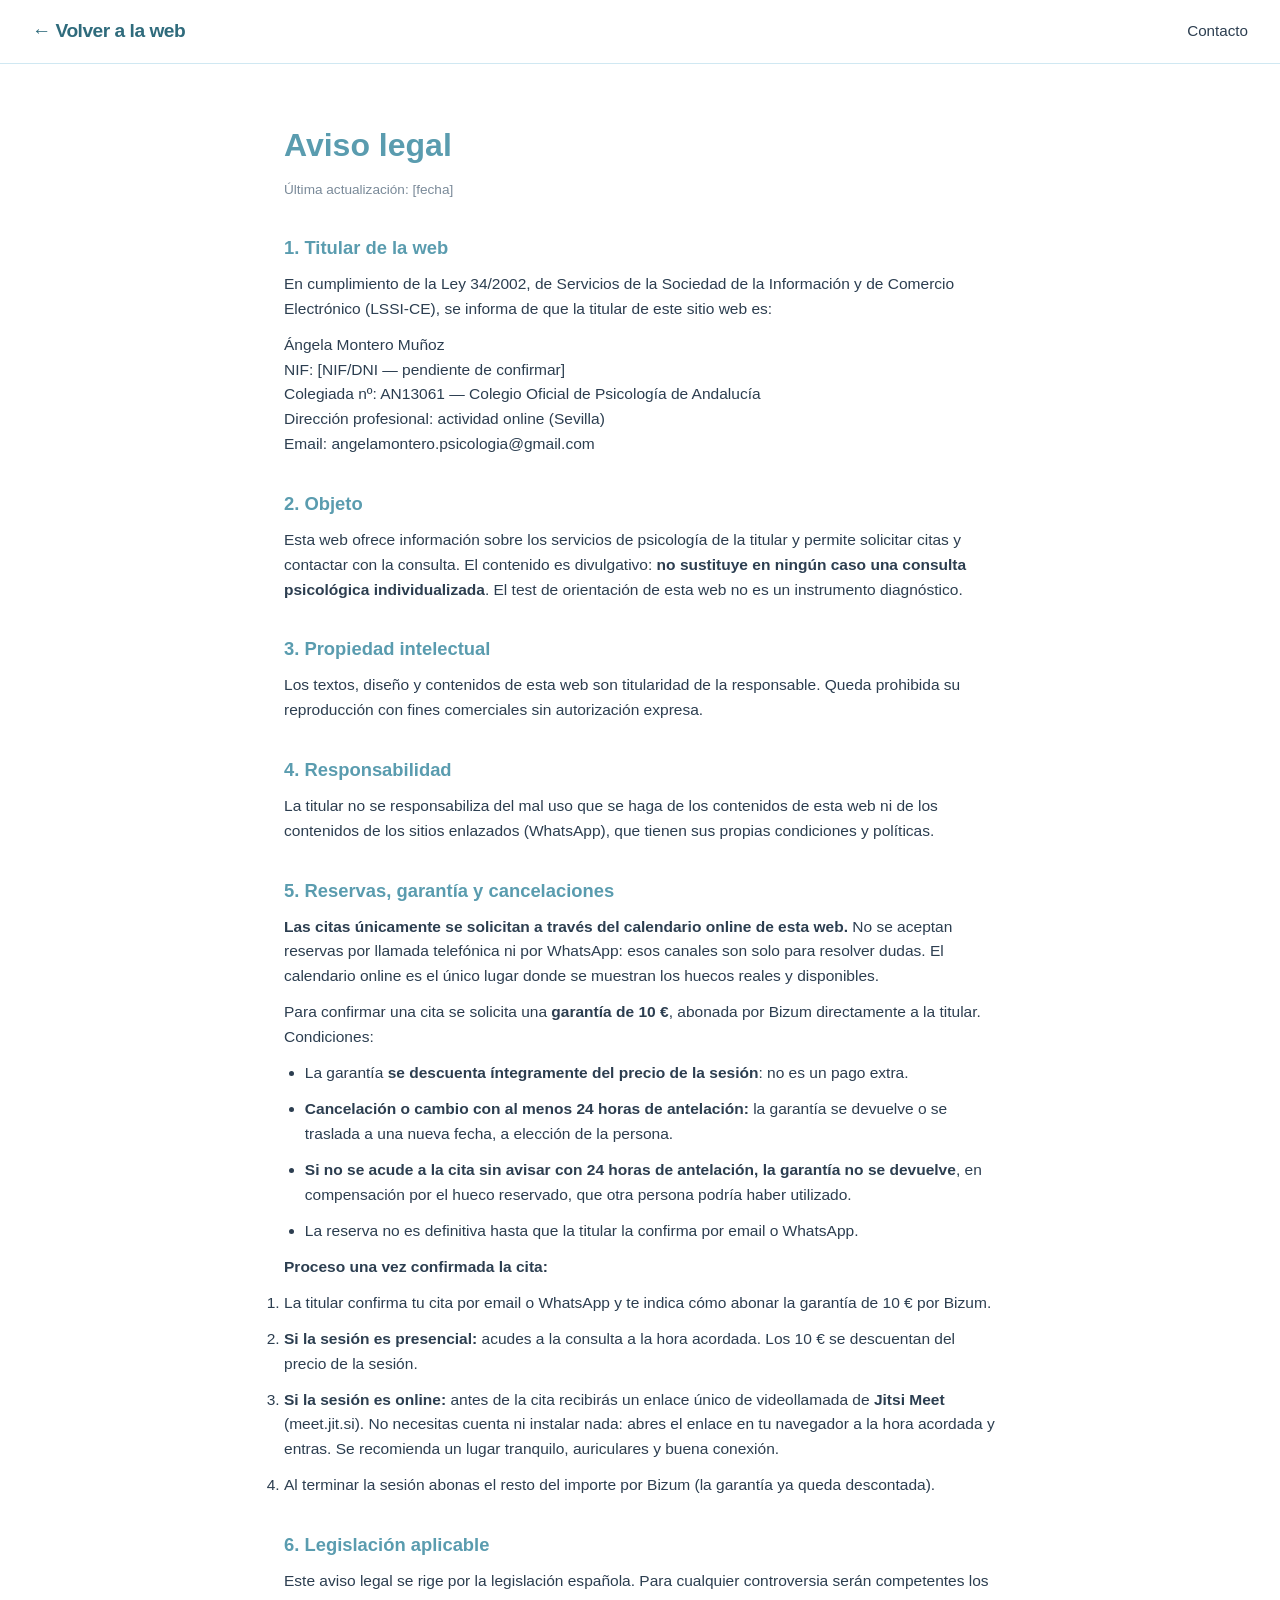
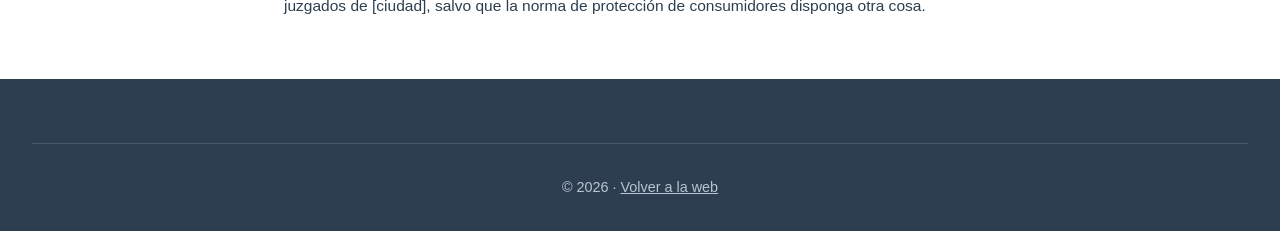
<file: aviso-legal.html>
<!DOCTYPE html>
<html lang="es">
<head>
    <meta charset="UTF-8">
    <meta name="viewport" content="width=device-width, initial-scale=1.0">
    <title>Aviso legal</title>
    <link rel="icon" type="image/svg+xml" href="favicon.svg">
    <link rel="stylesheet" href="css/estilos.css">
    <style>
        .legal { max-width: 760px; margin: 120px auto 60px; padding: 0 1.5rem; }
        .legal h1 { color: var(--celeste-oscuro); margin-bottom: 0.5rem; }
        .legal h2 { color: var(--celeste-oscuro); margin: 2rem 0 0.6rem; font-size: 1.15rem; }
        .legal p, .legal li { font-size: 0.97rem; margin-bottom: 0.7rem; }
        .legal ul { padding-left: 1.3rem; }
        .legal .actualizado { color: #7a8a99; font-size: 0.85rem; }
        .legal a { color: var(--celeste-oscuro); }
    </style>
</head>
<body>
    <header>
        <a href="index.html" class="logo">← Volver a la web</a>
        <nav><a href="index.html#contacto">Contacto</a></nav>
    </header>

    <main class="legal">
        <h1>Aviso legal</h1>
        <p class="actualizado">Última actualización: [fecha]</p>

        <h2>1. Titular de la web</h2>
        <p>
            En cumplimiento de la Ley 34/2002, de Servicios de la Sociedad de la
            Información y de Comercio Electrónico (LSSI-CE), se informa de que la
            titular de este sitio web es:
        </p>
        <p>
            Ángela Montero Muñoz<br>
            NIF: [NIF/DNI — pendiente de confirmar]<br>
            Colegiada nº: AN13061 — Colegio Oficial de Psicología de Andalucía<br>
            Dirección profesional: actividad online (Sevilla)<br>
            Email: angelamontero.psicologia@gmail.com
        </p>

        <h2>2. Objeto</h2>
        <p>Esta web ofrece información sobre los servicios de psicología de la titular
        y permite solicitar citas y contactar con la consulta. El contenido es
        divulgativo: <strong>no sustituye en ningún caso una consulta psicológica
        individualizada</strong>. El test de orientación de esta web no es un
        instrumento diagnóstico.</p>

        <h2>3. Propiedad intelectual</h2>
        <p>Los textos, diseño y contenidos de esta web son titularidad de la
        responsable. Queda prohibida su reproducción con fines comerciales sin
        autorización expresa.</p>

        <h2>4. Responsabilidad</h2>
        <p>La titular no se responsabiliza del mal uso que se haga de los contenidos
        de esta web ni de los contenidos de los sitios enlazados (WhatsApp),
        que tienen sus propias condiciones y políticas.</p>

        <h2 id="reservas">5. Reservas, garantía y cancelaciones</h2>
        <p><strong>Las citas únicamente se solicitan a través del calendario
        online de esta web.</strong> No se aceptan reservas por llamada
        telefónica ni por WhatsApp: esos canales son solo para resolver dudas.
        El calendario online es el único lugar donde se muestran los huecos
        reales y disponibles.</p>
        <p>Para confirmar una cita se solicita una <strong>garantía de 10 €</strong>,
        abonada por Bizum directamente a la titular. Condiciones:</p>
        <ul>
            <li>La garantía <strong>se descuenta íntegramente del precio de la
            sesión</strong>: no es un pago extra.</li>
            <li><strong>Cancelación o cambio con al menos 24 horas de antelación:</strong>
            la garantía se devuelve o se traslada a una nueva fecha, a elección de la
            persona.</li>
            <li><strong>Si no se acude a la cita sin avisar con 24 horas de
            antelación, la garantía no se devuelve</strong>, en compensación por el
            hueco reservado, que otra persona podría haber utilizado.</li>
            <li>La reserva no es definitiva hasta que la titular la confirma por
            email o WhatsApp.</li>
        </ul>
        <p><strong>Proceso una vez confirmada la cita:</strong></p>
        <ol>
            <li>La titular confirma tu cita por email o WhatsApp y te indica cómo
            abonar la garantía de 10 € por Bizum.</li>
            <li><strong>Si la sesión es presencial:</strong> acudes a la consulta a
            la hora acordada. Los 10 € se descuentan del precio de la sesión.</li>
            <li><strong>Si la sesión es online:</strong> antes de la cita recibirás
            un enlace único de videollamada de <strong>Jitsi Meet</strong>
            (meet.jit.si). No necesitas cuenta ni instalar nada: abres el enlace en
            tu navegador a la hora acordada y entras. Se recomienda un lugar
            tranquilo, auriculares y buena conexión.</li>
            <li>Al terminar la sesión abonas el resto del importe por Bizum (la
            garantía ya queda descontada).</li>
        </ol>

        <h2>6. Legislación aplicable</h2>
        <p>Este aviso legal se rige por la legislación española. Para cualquier
        controversia serán competentes los juzgados de [ciudad], salvo que la norma
        de protección de consumidores disponga otra cosa.</p>
    </main>

    <footer>
        <div class="footer-bottom">
            <p>&copy; <span id="anioFooter">2026</span> · <a href="index.html" style="color:inherit;">Volver a la web</a></p>
        </div>
    </footer>
    <script>document.getElementById("anioFooter").textContent = new Date().getFullYear();</script>
</body>
</html>
</file>
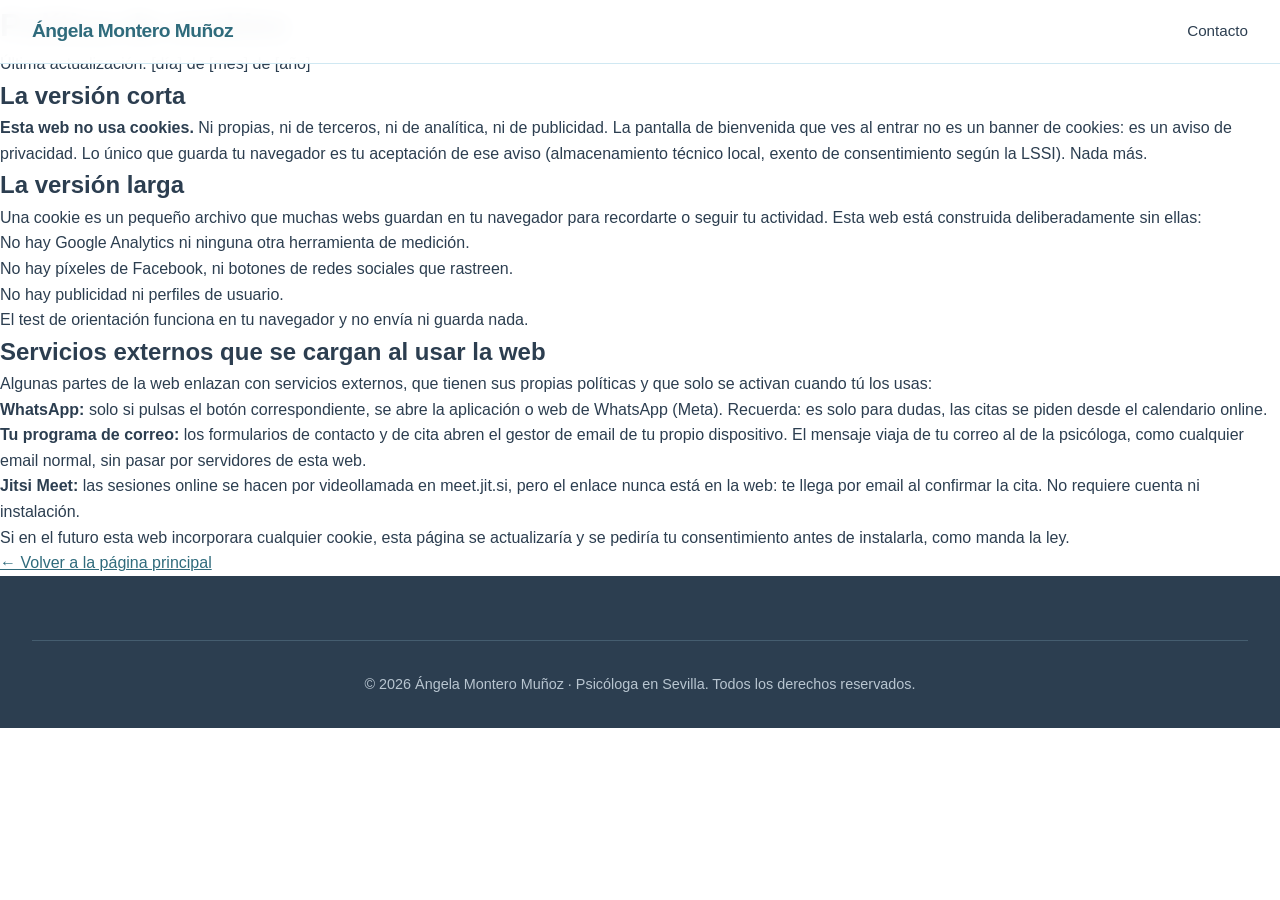
<file: cookies.html>
<!DOCTYPE html>
<html lang="es">
<head>
    <meta charset="UTF-8">
    <meta name="viewport" content="width=device-width, initial-scale=1.0">
    <title>Política de cookies</title>
    <meta name="robots" content="noindex">
    <link rel="icon" href="favicon.svg" type="image/svg+xml">
    <link rel="stylesheet" href="css/estilos.css">
</head>
<body>
    <header>
        <a href="index.html" class="logo">Ángela Montero Muñoz</a>
        <nav>
            <a href="index.html#contacto">Contacto</a>
        </nav>
    </header>

    <main class="legal">
        <div class="legal-container">
            <h1>Política de cookies</h1>
            <p class="legal-actualizado">Última actualización: [día] de [mes] de [año]</p>

            <h2>La versión corta</h2>
            <p><strong>Esta web no usa cookies.</strong> Ni propias, ni de terceros, ni de analítica, ni de publicidad. La pantalla de bienvenida que ves al entrar no es un banner de cookies: es un aviso de privacidad. Lo único que guarda tu navegador es tu aceptación de ese aviso (almacenamiento técnico local, exento de consentimiento según la LSSI). Nada más.</p>

            <h2>La versión larga</h2>
            <p>Una cookie es un pequeño archivo que muchas webs guardan en tu navegador para recordarte o seguir tu actividad. Esta web está construida deliberadamente sin ellas:</p>
            <ul>
                <li>No hay Google Analytics ni ninguna otra herramienta de medición.</li>
                <li>No hay píxeles de Facebook, ni botones de redes sociales que rastreen.</li>
                <li>No hay publicidad ni perfiles de usuario.</li>
                <li>El test de orientación funciona en tu navegador y no envía ni guarda nada.</li>
            </ul>

            <h2>Servicios externos que se cargan al usar la web</h2>
            <p>Algunas partes de la web enlazan con servicios externos, que tienen sus propias políticas y que solo se activan cuando tú los usas:</p>
            <ul>
                <li><strong>WhatsApp:</strong> solo si pulsas el botón correspondiente, se abre la aplicación o web de WhatsApp (Meta). Recuerda: es solo para dudas, las citas se piden desde el calendario online.</li>
                <li><strong>Tu programa de correo:</strong> los formularios de contacto y de cita abren el gestor de email de tu propio dispositivo. El mensaje viaja de tu correo al de la psicóloga, como cualquier email normal, sin pasar por servidores de esta web.</li>
                <li><strong>Jitsi Meet:</strong> las sesiones online se hacen por videollamada en meet.jit.si, pero el enlace nunca está en la web: te llega por email al confirmar la cita. No requiere cuenta ni instalación.</li>
            </ul>
            <p>Si en el futuro esta web incorporara cualquier cookie, esta página se actualizaría y se pediría tu consentimiento antes de instalarla, como manda la ley.</p>

            <a class="volver" href="index.html">← Volver a la página principal</a>
        </div>
    </main>

    <footer>
        <div class="footer-bottom">
            <p>&copy; <span id="anioActual">2026</span> Ángela Montero Muñoz · Psicóloga en Sevilla. Todos los derechos reservados.</p>
        </div>
    </footer>

    <script src="js/config.js"></script>
    <script>document.getElementById("anioActual").textContent=new Date().getFullYear();</script>
</body>
</html>
</file>
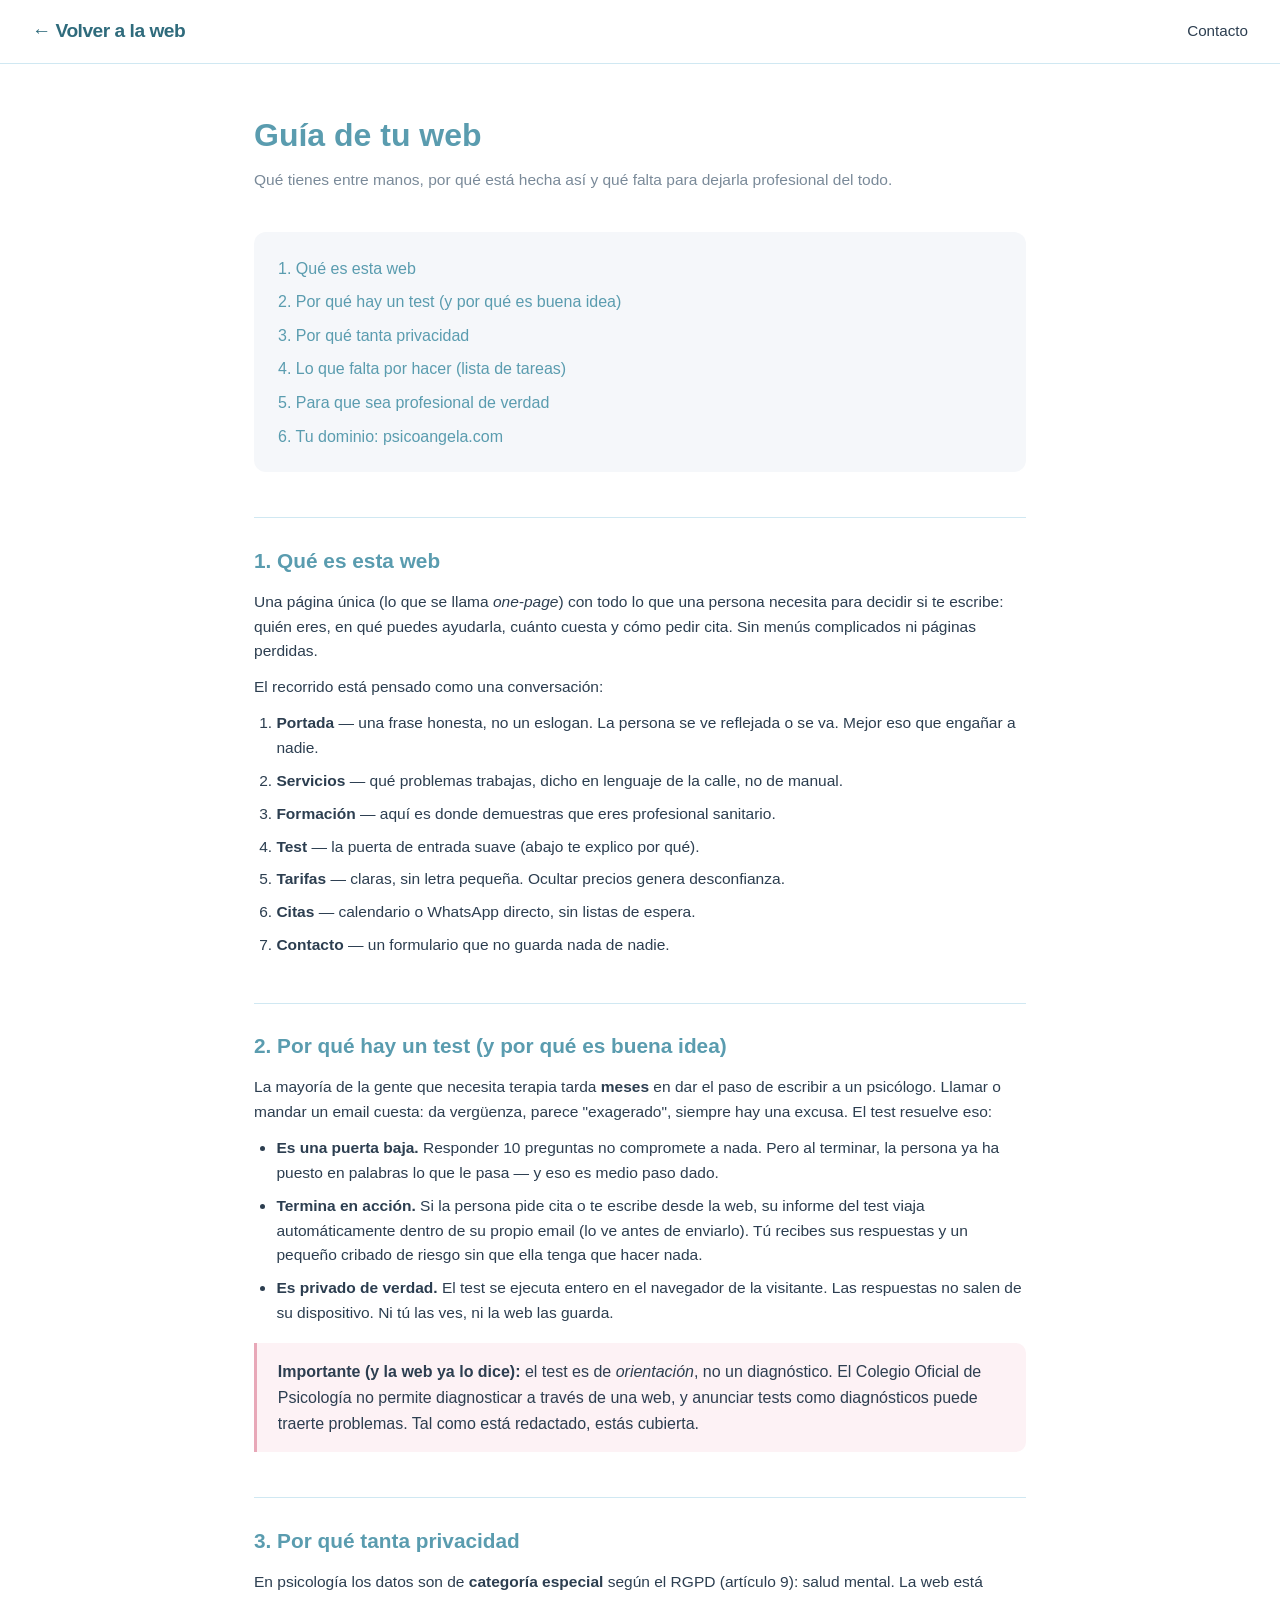
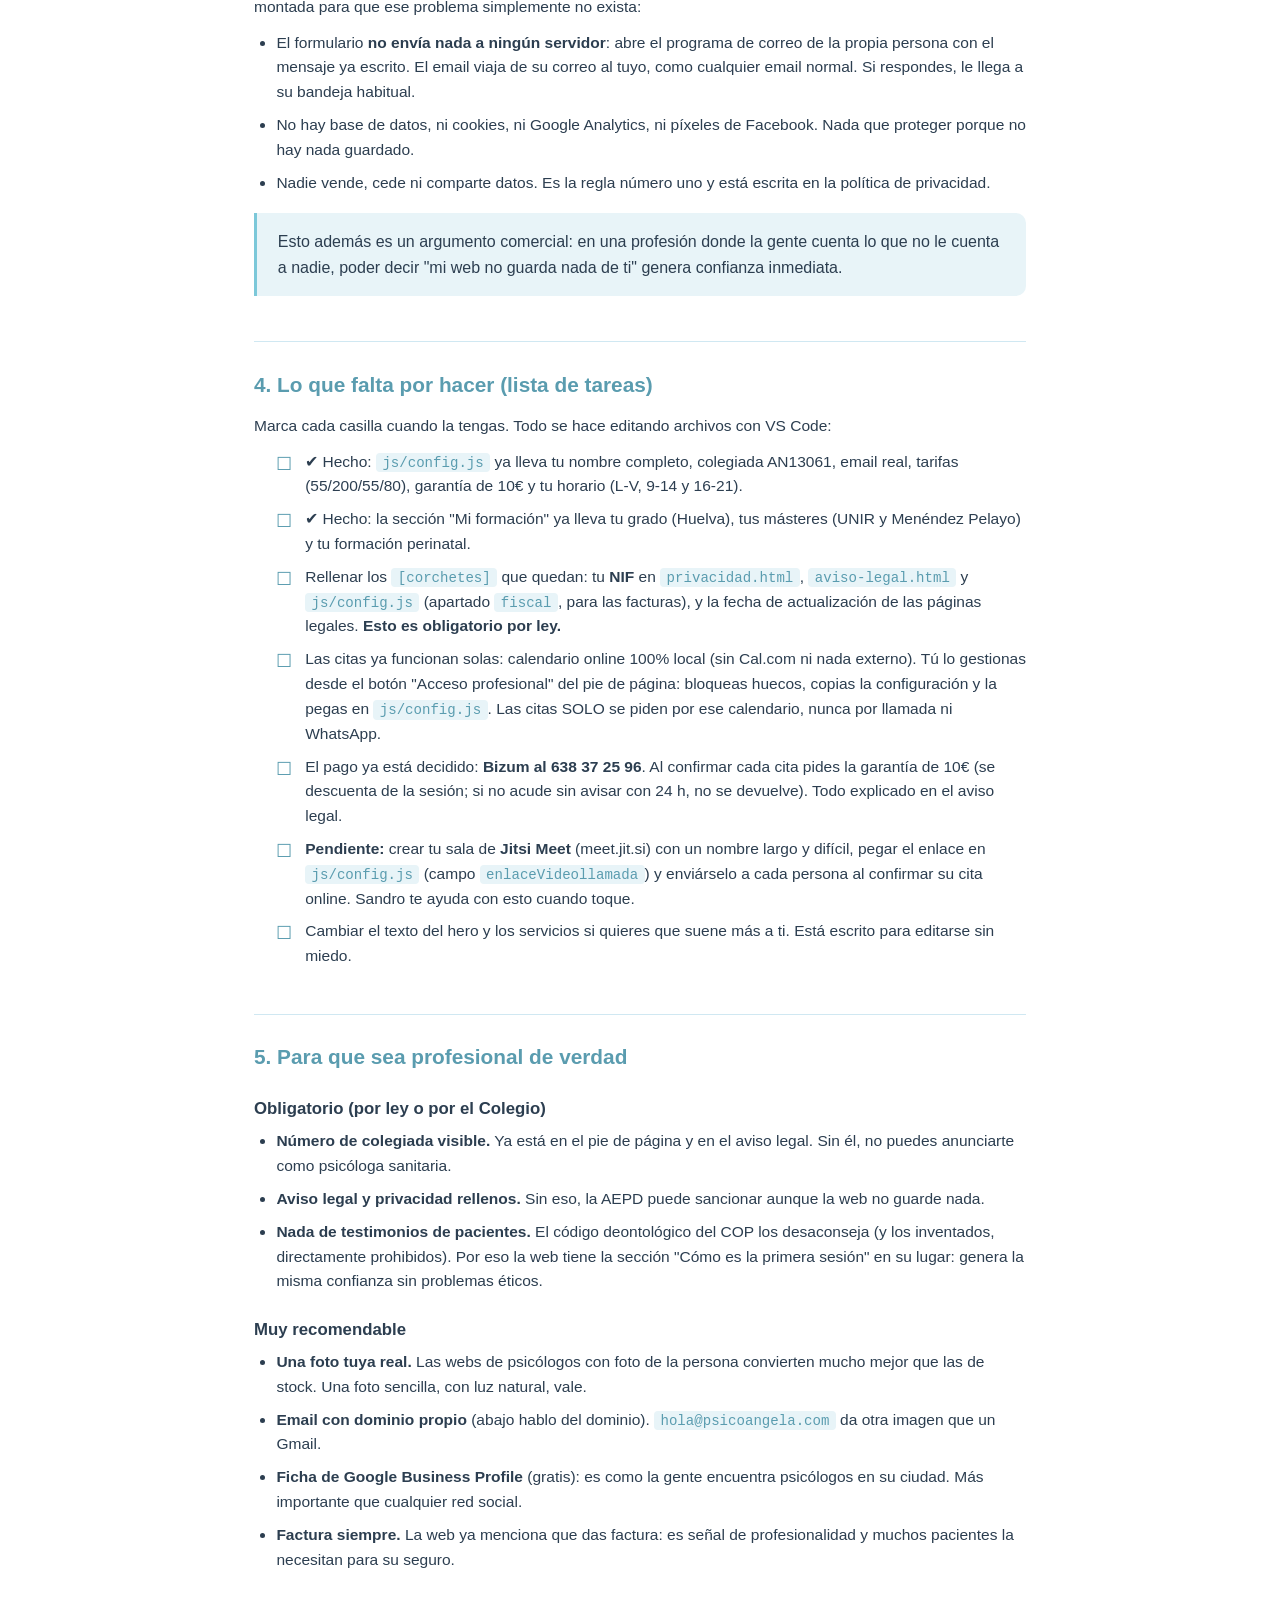
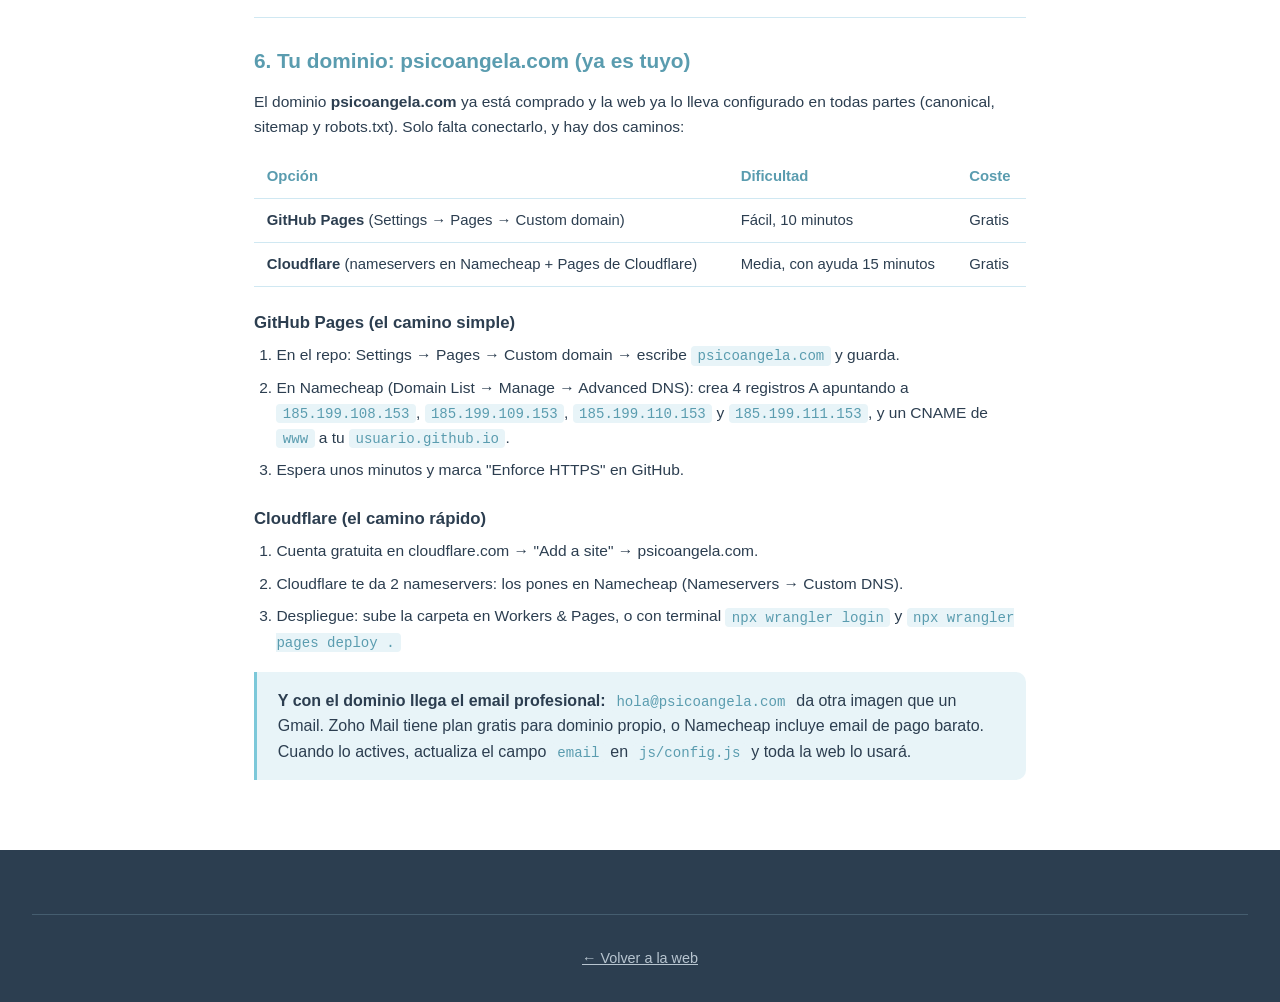
<file: guia.html>
<!DOCTYPE html>
<html lang="es">
<head>
    <meta charset="UTF-8">
    <meta name="viewport" content="width=device-width, initial-scale=1.0">
    <meta name="robots" content="noindex, nofollow">
    <title>Guía de la web — cómo funciona y qué falta por hacer</title>
    <link rel="icon" type="image/svg+xml" href="favicon.svg">
    <link rel="stylesheet" href="css/estilos.css">
    <style>
        .guia { max-width: 820px; margin: 110px auto 70px; padding: 0 1.5rem; }
        .guia h1 { color: var(--celeste-oscuro); font-size: 2rem; margin-bottom: 0.4rem; }
        .guia .sub { color: #7a8a99; margin-bottom: 2.5rem; }
        .guia h2 {
            color: var(--celeste-oscuro); font-size: 1.3rem;
            margin: 2.8rem 0 0.8rem; padding-top: 1.6rem;
            border-top: 1px solid var(--linea);
        }
        .guia h3 { color: var(--gris-texto); font-size: 1.05rem; margin: 1.4rem 0 0.4rem; }
        .guia p, .guia li { font-size: 0.97rem; margin-bottom: 0.7rem; }
        .guia ul, .guia ol { padding-left: 1.4rem; }
        .guia li { margin-bottom: 0.5rem; }
        .guia a { color: var(--celeste-oscuro); }
        .guia code {
            background: var(--celeste-muy-claro); padding: 0.1rem 0.4rem;
            border-radius: 4px; font-size: 0.88rem; color: var(--celeste-oscuro);
        }
        .caja {
            background: var(--celeste-muy-claro);
            border-left: 3px solid var(--acento-suave);
            padding: 1rem 1.3rem; border-radius: 0 10px 10px 0;
            margin: 1.1rem 0;
        }
        .caja.aviso { border-left-color: #e8a8b8; background: #fdf2f5; }
        .check { list-style: none; padding-left: 0; }
        .check li { padding-left: 1.8rem; position: relative; }
        .check li::before {
            content: "☐"; position: absolute; left: 0;
            color: var(--celeste-oscuro); font-size: 1.1rem;
        }
        .tabla { width: 100%; border-collapse: collapse; margin: 1rem 0; font-size: 0.93rem; }
        .tabla th, .tabla td {
            text-align: left; padding: 0.6rem 0.8rem;
            border-bottom: 1px solid var(--linea);
        }
        .tabla th { color: var(--celeste-oscuro); }
        .indice {
            background: var(--gris-suave); border-radius: 12px;
            padding: 1.2rem 1.5rem; margin: 1.5rem 0;
        }
        .indice a { display: block; padding: 0.25rem 0; text-decoration: none; }
        .indice a:hover { text-decoration: underline; }
    </style>
</head>
<body>
    <header>
        <a href="index.html" class="logo">← Volver a la web</a>
        <nav><a href="index.html#contacto">Contacto</a></nav>
    </header>

    <main class="guia">
        <h1>Guía de tu web</h1>
        <p class="sub">Qué tienes entre manos, por qué está hecha así y qué falta para dejarla profesional del todo.</p>

        <div class="indice">
            <a href="#que-es">1. Qué es esta web</a>
            <a href="#test">2. Por qué hay un test (y por qué es buena idea)</a>
            <a href="#privacidad">3. Por qué tanta privacidad</a>
            <a href="#pendiente">4. Lo que falta por hacer (lista de tareas)</a>
            <a href="#profesional">5. Para que sea profesional de verdad</a>
            <a href="#dominio">6. Tu dominio: psicoangela.com</a>
        </div>

        <h2 id="que-es">1. Qué es esta web</h2>
        <p>Una página única (lo que se llama <em>one-page</em>) con todo lo que una persona
        necesita para decidir si te escribe: quién eres, en qué puedes ayudarla, cuánto
        cuesta y cómo pedir cita. Sin menús complicados ni páginas perdidas.</p>
        <p>El recorrido está pensado como una conversación:</p>
        <ol>
            <li><strong>Portada</strong> — una frase honesta, no un eslogan. La persona se ve reflejada o se va. Mejor eso que engañar a nadie.</li>
            <li><strong>Servicios</strong> — qué problemas trabajas, dicho en lenguaje de la calle, no de manual.</li>
            <li><strong>Formación</strong> — aquí es donde demuestras que eres profesional sanitario.</li>
            <li><strong>Test</strong> — la puerta de entrada suave (abajo te explico por qué).</li>
            <li><strong>Tarifas</strong> — claras, sin letra pequeña. Ocultar precios genera desconfianza.</li>
            <li><strong>Citas</strong> — calendario o WhatsApp directo, sin listas de espera.</li>
            <li><strong>Contacto</strong> — un formulario que no guarda nada de nadie.</li>
        </ol>

        <h2 id="test">2. Por qué hay un test (y por qué es buena idea)</h2>
        <p>La mayoría de la gente que necesita terapia tarda <strong>meses</strong> en dar el
        paso de escribir a un psicólogo. Llamar o mandar un email cuesta: da vergüenza,
        parece "exagerado", siempre hay una excusa. El test resuelve eso:</p>
        <ul>
            <li><strong>Es una puerta baja.</strong> Responder 10 preguntas no compromete a nada. Pero al terminar, la persona ya ha puesto en palabras lo que le pasa — y eso es medio paso dado.</li>
            <li><strong>Termina en acción.</strong> Si la persona pide cita o te escribe desde la web, su informe del test viaja automáticamente dentro de su propio email (lo ve antes de enviarlo). Tú recibes sus respuestas y un pequeño cribado de riesgo sin que ella tenga que hacer nada.</li>
            <li><strong>Es privado de verdad.</strong> El test se ejecuta entero en el navegador de la visitante. Las respuestas no salen de su dispositivo. Ni tú las ves, ni la web las guarda.</li>
        </ul>
        <div class="caja aviso">
            <strong>Importante (y la web ya lo dice):</strong> el test es de
            <em>orientación</em>, no un diagnóstico. El Colegio Oficial de Psicología
            no permite diagnosticar a través de una web, y anunciar tests como
            diagnósticos puede traerte problemas. Tal como está redactado, estás cubierta.
        </div>

        <h2 id="privacidad">3. Por qué tanta privacidad</h2>
        <p>En psicología los datos son de <strong>categoría especial</strong> según el RGPD
        (artículo 9): salud mental. La web está montada para que ese problema simplemente
        no exista:</p>
        <ul>
            <li>El formulario <strong>no envía nada a ningún servidor</strong>: abre el programa de correo de la propia persona con el mensaje ya escrito. El email viaja de su correo al tuyo, como cualquier email normal. Si respondes, le llega a su bandeja habitual.</li>
            <li>No hay base de datos, ni cookies, ni Google Analytics, ni píxeles de Facebook. Nada que proteger porque no hay nada guardado.</li>
            <li>Nadie vende, cede ni comparte datos. Es la regla número uno y está escrita en la política de privacidad.</li>
        </ul>
        <div class="caja">
            Esto además es un argumento comercial: en una profesión donde la gente
            cuenta lo que no le cuenta a nadie, poder decir "mi web no guarda nada
            de ti" genera confianza inmediata.
        </div>

        <h2 id="pendiente">4. Lo que falta por hacer (lista de tareas)</h2>
        <p>Marca cada casilla cuando la tengas. Todo se hace editando archivos con VS Code:</p>
        <ul class="check">
            <li>✔ Hecho: <code>js/config.js</code> ya lleva tu nombre completo, colegiada AN13061, email real, tarifas (55/200/55/80), garantía de 10€ y tu horario (L-V, 9-14 y 16-21).</li>
            <li>✔ Hecho: la sección "Mi formación" ya lleva tu grado (Huelva), tus másteres (UNIR y Menéndez Pelayo) y tu formación perinatal.</li>
            <li>Rellenar los <code>[corchetes]</code> que quedan: tu <strong>NIF</strong> en <code>privacidad.html</code>, <code>aviso-legal.html</code> y <code>js/config.js</code> (apartado <code>fiscal</code>, para las facturas), y la fecha de actualización de las páginas legales. <strong>Esto es obligatorio por ley.</strong></li>
            <li>Las citas ya funcionan solas: calendario online 100% local (sin Cal.com ni nada externo). Tú lo gestionas desde el botón "Acceso profesional" del pie de página: bloqueas huecos, copias la configuración y la pegas en <code>js/config.js</code>. Las citas SOLO se piden por ese calendario, nunca por llamada ni WhatsApp.</li>
            <li>El pago ya está decidido: <strong>Bizum al 638 37 25 96</strong>. Al confirmar cada cita pides la garantía de 10€ (se descuenta de la sesión; si no acude sin avisar con 24 h, no se devuelve). Todo explicado en el aviso legal.</li>
            <li><strong>Pendiente:</strong> crear tu sala de <strong>Jitsi Meet</strong> (meet.jit.si) con un nombre largo y difícil, pegar el enlace en <code>js/config.js</code> (campo <code>enlaceVideollamada</code>) y enviárselo a cada persona al confirmar su cita online. Sandro te ayuda con esto cuando toque.</li>
            <li>Cambiar el texto del hero y los servicios si quieres que suene más a ti. Está escrito para editarse sin miedo.</li>
        </ul>

        <h2 id="profesional">5. Para que sea profesional de verdad</h2>
        <h3>Obligatorio (por ley o por el Colegio)</h3>
        <ul>
            <li><strong>Número de colegiada visible.</strong> Ya está en el pie de página y en el aviso legal. Sin él, no puedes anunciarte como psicóloga sanitaria.</li>
            <li><strong>Aviso legal y privacidad rellenos.</strong> Sin eso, la AEPD puede sancionar aunque la web no guarde nada.</li>
            <li><strong>Nada de testimonios de pacientes.</strong> El código deontológico del COP los desaconseja (y los inventados, directamente prohibidos). Por eso la web tiene la sección "Cómo es la primera sesión" en su lugar: genera la misma confianza sin problemas éticos.</li>
        </ul>
        <h3>Muy recomendable</h3>
        <ul>
            <li><strong>Una foto tuya real.</strong> Las webs de psicólogos con foto de la persona convierten mucho mejor que las de stock. Una foto sencilla, con luz natural, vale.</li>
            <li><strong>Email con dominio propio</strong> (abajo hablo del dominio). <code>hola@psicoangela.com</code> da otra imagen que un Gmail.</li>
            <li><strong>Ficha de Google Business Profile</strong> (gratis): es como la gente encuentra psicólogos en su ciudad. Más importante que cualquier red social.</li>
            <li><strong>Factura siempre.</strong> La web ya menciona que das factura: es señal de profesionalidad y muchos pacientes la necesitan para su seguro.</li>
        </ul>

        <h2 id="dominio">6. Tu dominio: psicoangela.com (ya es tuyo)</h2>
        <p>El dominio <strong>psicoangela.com</strong> ya está comprado y la web ya lo
        lleva configurado en todas partes (canonical, sitemap y robots.txt). Solo
        falta conectarlo, y hay dos caminos:</p>
        <table class="tabla">
            <tr><th>Opción</th><th>Dificultad</th><th>Coste</th></tr>
            <tr><td><strong>GitHub Pages</strong> (Settings → Pages → Custom domain)</td><td>Fácil, 10 minutos</td><td>Gratis</td></tr>
            <tr><td><strong>Cloudflare</strong> (nameservers en Namecheap + Pages de Cloudflare)</td><td>Media, con ayuda 15 minutos</td><td>Gratis</td></tr>
        </table>
        <h3>GitHub Pages (el camino simple)</h3>
        <ol>
            <li>En el repo: Settings → Pages → Custom domain → escribe <code>psicoangela.com</code> y guarda.</li>
            <li>En Namecheap (Domain List → Manage → Advanced DNS): crea 4 registros A apuntando a <code>185.199.108.153</code>, <code>185.199.109.153</code>, <code>185.199.110.153</code> y <code>185.199.111.153</code>, y un CNAME de <code>www</code> a tu <code>usuario.github.io</code>.</li>
            <li>Espera unos minutos y marca "Enforce HTTPS" en GitHub.</li>
        </ol>
        <h3>Cloudflare (el camino rápido)</h3>
        <ol>
            <li>Cuenta gratuita en cloudflare.com → "Add a site" → psicoangela.com.</li>
            <li>Cloudflare te da 2 nameservers: los pones en Namecheap (Nameservers → Custom DNS).</li>
            <li>Despliegue: sube la carpeta en Workers & Pages, o con terminal <code>npx wrangler login</code> y <code>npx wrangler pages deploy .</code></li>
        </ol>
        <div class="caja">
            <strong>Y con el dominio llega el email profesional:</strong>
            <code>hola@psicoangela.com</code> da otra imagen que un Gmail. Zoho Mail
            tiene plan gratis para dominio propio, o Namecheap incluye email de
            pago barato. Cuando lo actives, actualiza el campo <code>email</code>
            en <code>js/config.js</code> y toda la web lo usará.
        </div>
    </main>

    <footer>
        <div class="footer-bottom">
            <p><a href="index.html" style="color:inherit;">← Volver a la web</a></p>
        </div>
    </footer>
</body>
</html>
</file>
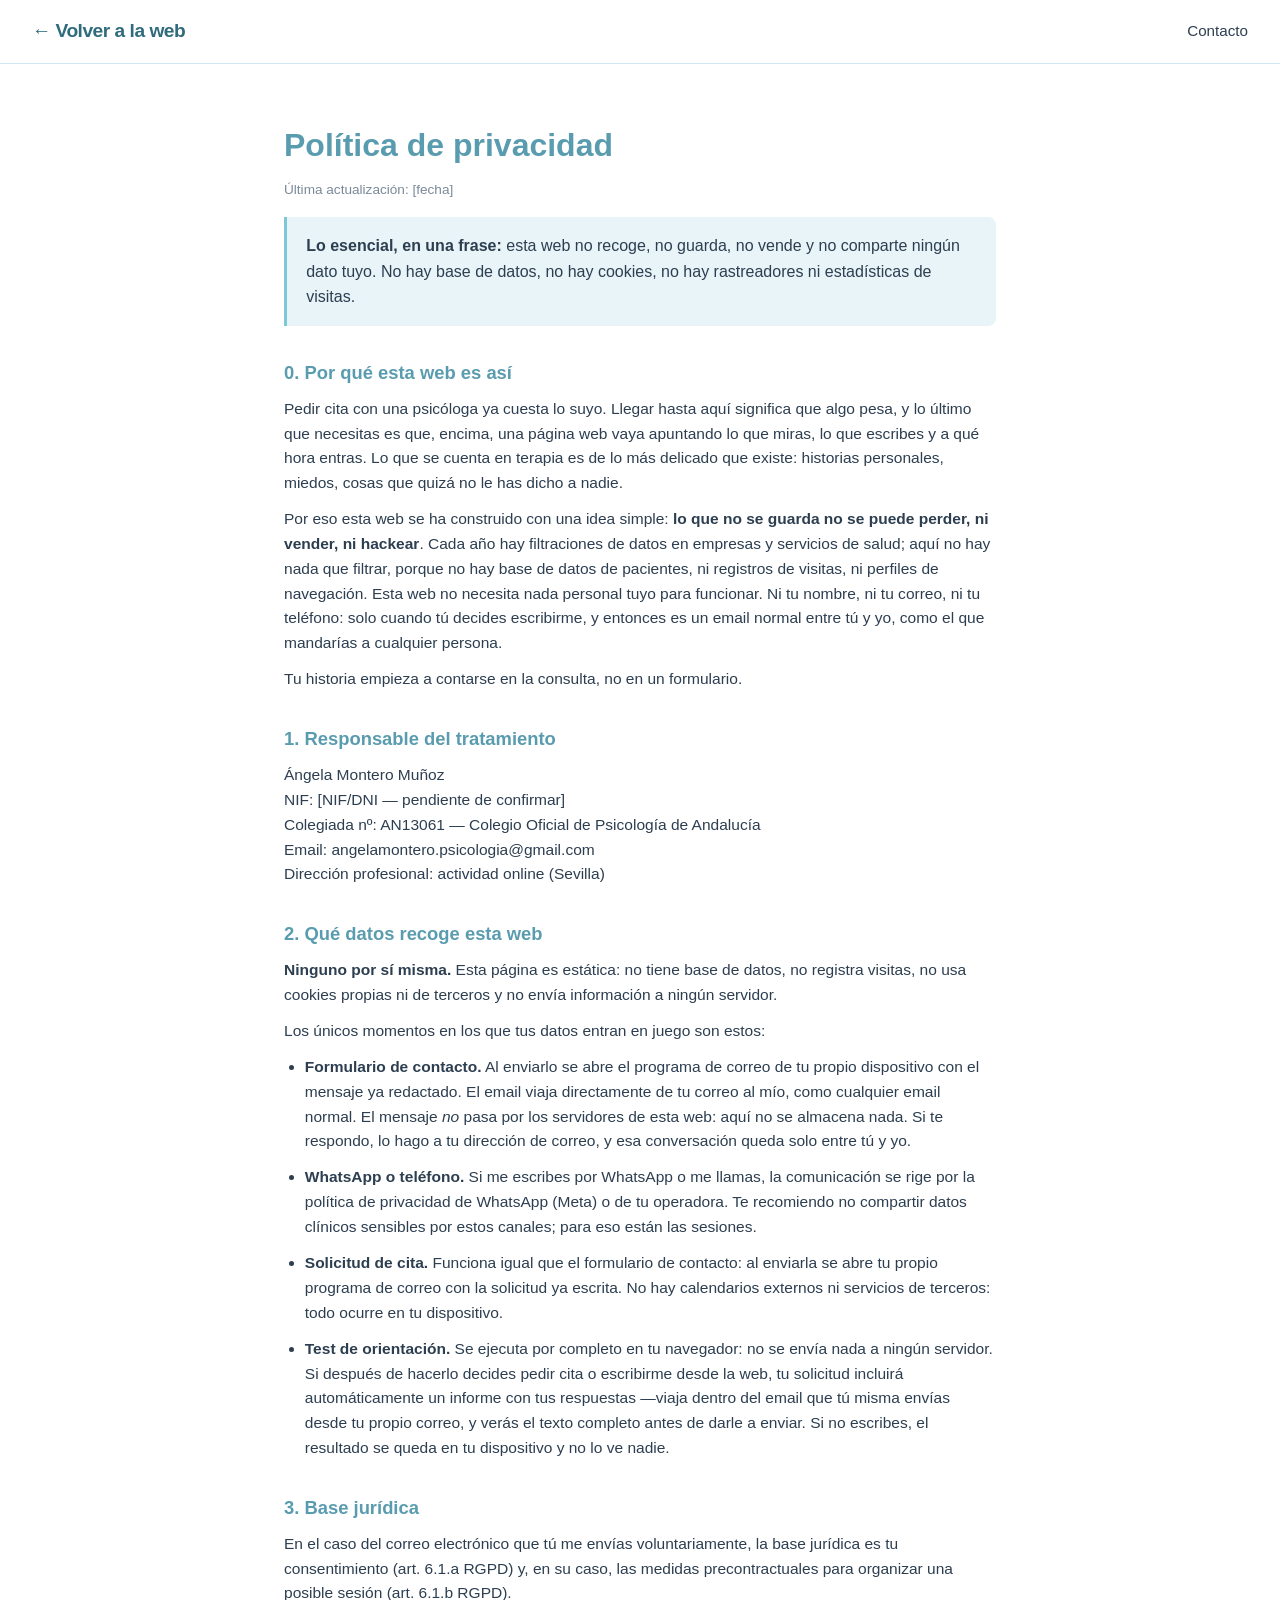
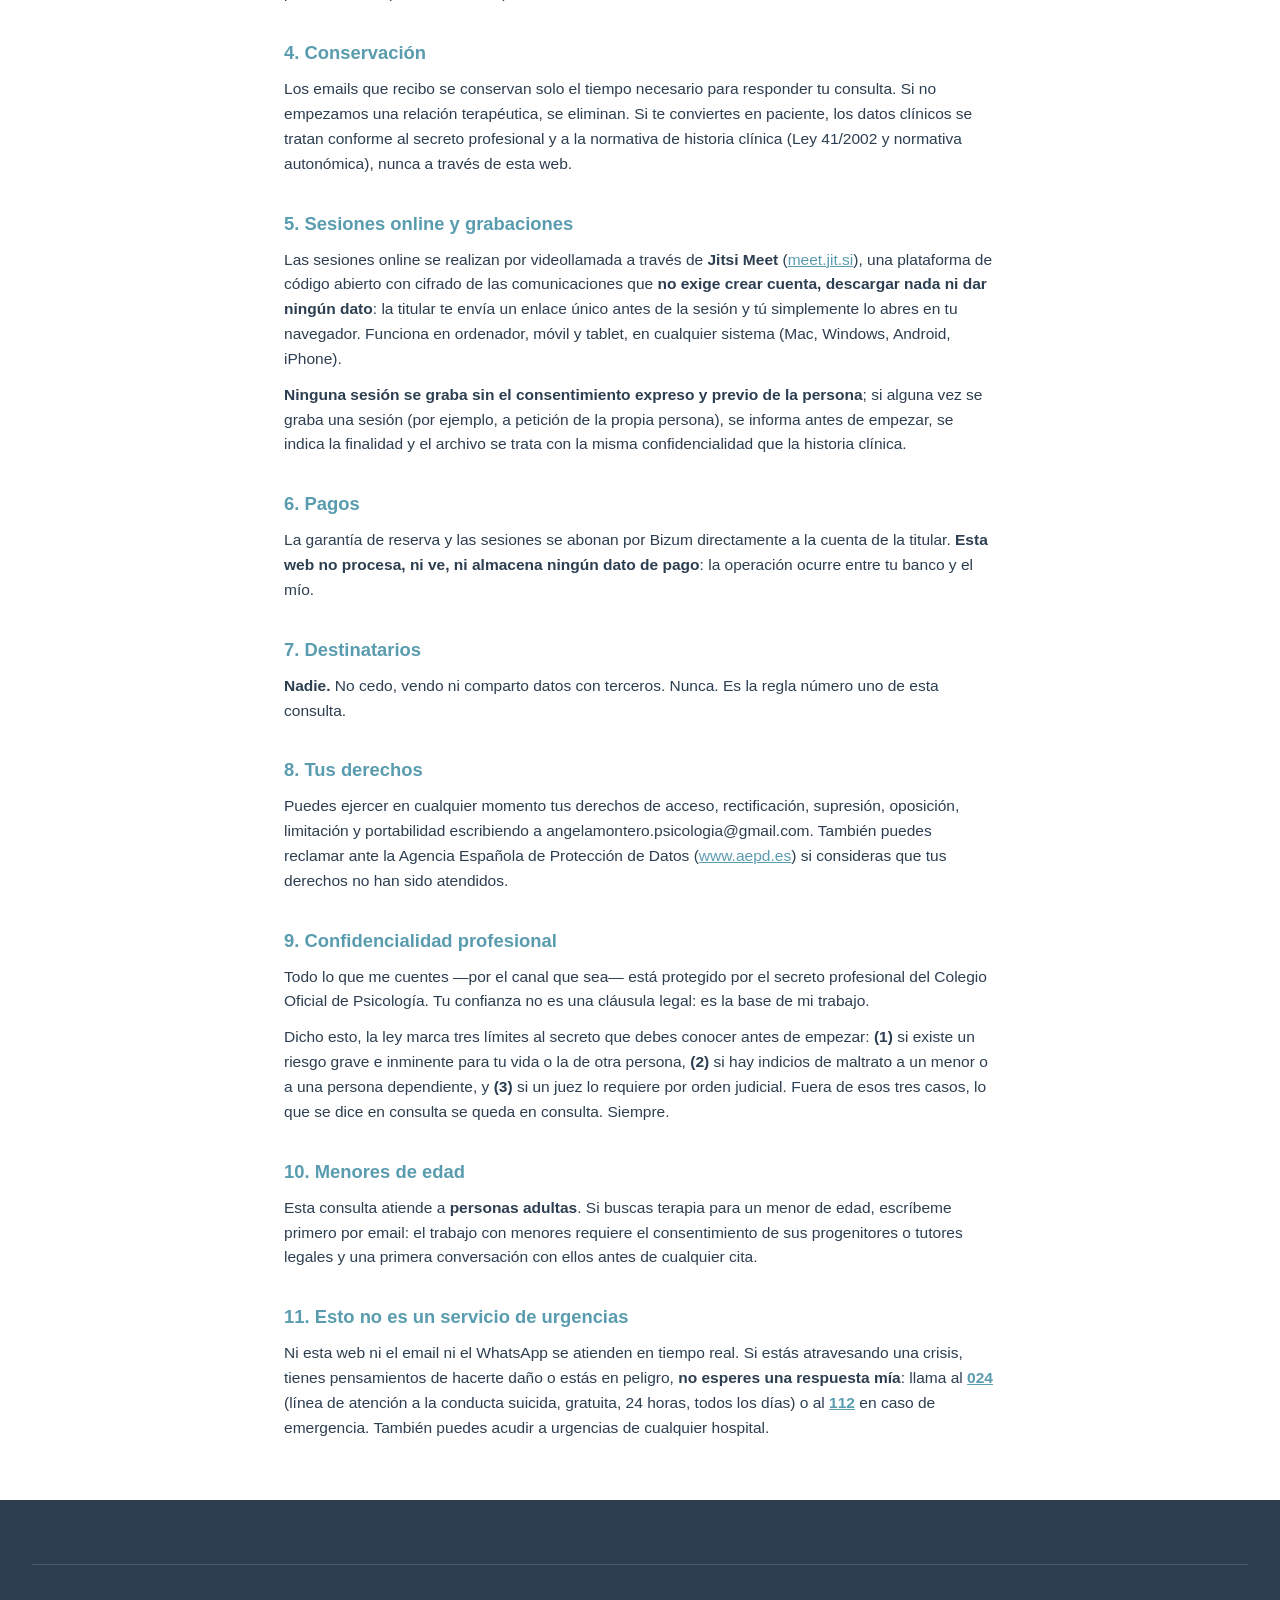
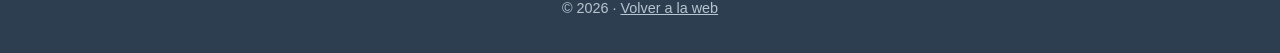
<file: privacidad.html>
<!DOCTYPE html>
<html lang="es">
<head>
    <meta charset="UTF-8">
    <meta name="viewport" content="width=device-width, initial-scale=1.0">
    <title>Política de privacidad</title>
    <link rel="icon" type="image/svg+xml" href="favicon.svg">
    <link rel="stylesheet" href="css/estilos.css">
    <style>
        .legal { max-width: 760px; margin: 120px auto 60px; padding: 0 1.5rem; }
        .legal h1 { color: var(--celeste-oscuro); margin-bottom: 0.5rem; }
        .legal h2 { color: var(--celeste-oscuro); margin: 2rem 0 0.6rem; font-size: 1.15rem; }
        .legal p, .legal li { font-size: 0.97rem; margin-bottom: 0.7rem; }
        .legal ul { padding-left: 1.3rem; }
        .legal .actualizado { color: #7a8a99; font-size: 0.85rem; }
        .legal a { color: var(--celeste-oscuro); }
        .legal .destacado {
            background: var(--celeste-muy-claro);
            border-left: 3px solid var(--acento-suave);
            padding: 1rem 1.2rem;
            border-radius: 0 8px 8px 0;
            margin: 1rem 0;
        }
    </style>
</head>
<body>
    <header>
        <a href="index.html" class="logo">← Volver a la web</a>
        <nav><a href="index.html#contacto">Contacto</a></nav>
    </header>

    <main class="legal">
        <h1>Política de privacidad</h1>
        <p class="actualizado">Última actualización: [fecha]</p>

        <div class="destacado">
            <strong>Lo esencial, en una frase:</strong> esta web no recoge, no guarda,
            no vende y no comparte ningún dato tuyo. No hay base de datos, no hay
            cookies, no hay rastreadores ni estadísticas de visitas.
        </div>

        <h2>0. Por qué esta web es así</h2>
        <p>Pedir cita con una psicóloga ya cuesta lo suyo. Llegar hasta aquí
        significa que algo pesa, y lo último que necesitas es que, encima, una
        página web vaya apuntando lo que miras, lo que escribes y a qué hora
        entras. Lo que se cuenta en terapia es de lo más delicado que existe:
        historias personales, miedos, cosas que quizá no le has dicho a nadie.</p>
        <p>Por eso esta web se ha construido con una idea simple: <strong>lo que
        no se guarda no se puede perder, ni vender, ni hackear</strong>. Cada año
        hay filtraciones de datos en empresas y servicios de salud; aquí no hay
        nada que filtrar, porque no hay base de datos de pacientes, ni registros
        de visitas, ni perfiles de navegación. Esta web no necesita nada personal
        tuyo para funcionar. Ni tu nombre, ni tu correo, ni tu teléfono: solo
        cuando tú decides escribirme, y entonces es un email normal entre tú y
        yo, como el que mandarías a cualquier persona.</p>
        <p>Tu historia empieza a contarse en la consulta, no en un formulario.</p>

        <h2>1. Responsable del tratamiento</h2>
        <p>
            Ángela Montero Muñoz<br>
            NIF: [NIF/DNI — pendiente de confirmar]<br>
            Colegiada nº: AN13061 — Colegio Oficial de Psicología de Andalucía<br>
            Email: angelamontero.psicologia@gmail.com<br>
            Dirección profesional: actividad online (Sevilla)
        </p>

        <h2>2. Qué datos recoge esta web</h2>
        <p><strong>Ninguno por sí misma.</strong> Esta página es estática: no tiene
        base de datos, no registra visitas, no usa cookies propias ni de terceros
        y no envía información a ningún servidor.</p>
        <p>Los únicos momentos en los que tus datos entran en juego son estos:</p>
        <ul>
            <li><strong>Formulario de contacto.</strong> Al enviarlo se abre el programa
            de correo de tu propio dispositivo con el mensaje ya redactado. El email
            viaja directamente de tu correo al mío, como cualquier email normal.
            El mensaje <em>no</em> pasa por los servidores de esta web: aquí no se
            almacena nada. Si te respondo, lo hago a tu dirección de correo, y esa
            conversación queda solo entre tú y yo.</li>
            <li><strong>WhatsApp o teléfono.</strong> Si me escribes por WhatsApp o me
            llamas, la comunicación se rige por la política de privacidad de WhatsApp
            (Meta) o de tu operadora. Te recomiendo no compartir datos clínicos
            sensibles por estos canales; para eso están las sesiones.</li>
            <li><strong>Solicitud de cita.</strong> Funciona igual que el formulario
            de contacto: al enviarla se abre tu propio programa de correo con la
            solicitud ya escrita. No hay calendarios externos ni servicios de
            terceros: todo ocurre en tu dispositivo.</li>
            <li><strong>Test de orientación.</strong> Se ejecuta por completo en tu
            navegador: no se envía nada a ningún servidor. Si después de hacerlo
            decides pedir cita o escribirme desde la web, tu solicitud incluirá
            automáticamente un informe con tus respuestas —viaja dentro del email
            que tú misma envías desde tu propio correo, y verás el texto completo
            antes de darle a enviar. Si no escribes, el resultado se queda en tu
            dispositivo y no lo ve nadie.</li>
        </ul>

        <h2>3. Base jurídica</h2>
        <p>En el caso del correo electrónico que tú me envías voluntariamente, la base
        jurídica es tu consentimiento (art. 6.1.a RGPD) y, en su caso, las medidas
        precontractuales para organizar una posible sesión (art. 6.1.b RGPD).</p>

        <h2>4. Conservación</h2>
        <p>Los emails que recibo se conservan solo el tiempo necesario para responder
        tu consulta. Si no empezamos una relación terapéutica, se eliminan. Si te
        conviertes en paciente, los datos clínicos se tratan conforme al secreto
        profesional y a la normativa de historia clínica (Ley 41/2002 y normativa
        autonómica), nunca a través de esta web.</p>

        <h2>5. Sesiones online y grabaciones</h2>
        <p>Las sesiones online se realizan por videollamada a través de
        <strong>Jitsi Meet</strong> (<a href="https://meet.jit.si/" rel="noopener">meet.jit.si</a>),
        una plataforma de código abierto con cifrado de las comunicaciones que
        <strong>no exige crear cuenta, descargar nada ni dar ningún dato</strong>:
        la titular te envía un enlace único antes de la sesión y tú simplemente
        lo abres en tu navegador. Funciona en ordenador, móvil y tablet, en
        cualquier sistema (Mac, Windows, Android, iPhone).</p>
        <p><strong>Ninguna sesión se graba sin el consentimiento expreso y previo
        de la persona</strong>; si alguna vez se graba una sesión (por ejemplo, a
        petición de la propia persona), se informa antes de empezar, se indica la
        finalidad y el archivo se trata con la misma confidencialidad que la
        historia clínica.</p>

        <h2>6. Pagos</h2>
        <p>La garantía de reserva y las sesiones se abonan por Bizum directamente
        a la cuenta de la titular. <strong>Esta web no procesa, ni ve, ni almacena
        ningún dato de pago</strong>: la operación ocurre entre tu banco y el mío.</p>

        <h2>7. Destinatarios</h2>
        <p><strong>Nadie.</strong> No cedo, vendo ni comparto datos con terceros.
        Nunca. Es la regla número uno de esta consulta.</p>

        <h2>8. Tus derechos</h2>
        <p>Puedes ejercer en cualquier momento tus derechos de acceso, rectificación,
        supresión, oposición, limitación y portabilidad escribiendo a
        angelamontero.psicologia@gmail.com. También puedes reclamar ante la Agencia Española de
        Protección de Datos (<a href="https://www.aepd.es" target="_blank" rel="noopener">www.aepd.es</a>)
        si consideras que tus derechos no han sido atendidos.</p>

        <h2>9. Confidencialidad profesional</h2>
        <p>Todo lo que me cuentes —por el canal que sea— está protegido por el secreto
        profesional del Colegio Oficial de Psicología. Tu confianza no es una cláusula
        legal: es la base de mi trabajo.</p>
        <p>Dicho esto, la ley marca tres límites al secreto que debes conocer antes de
        empezar: <strong>(1)</strong> si existe un riesgo grave e inminente para tu vida
        o la de otra persona, <strong>(2)</strong> si hay indicios de maltrato a un menor
        o a una persona dependiente, y <strong>(3)</strong> si un juez lo requiere por
        orden judicial. Fuera de esos tres casos, lo que se dice en consulta se queda
        en consulta. Siempre.</p>

        <h2>10. Menores de edad</h2>
        <p>Esta consulta atiende a <strong>personas adultas</strong>. Si buscas terapia
        para un menor de edad, escríbeme primero por email: el trabajo con menores
        requiere el consentimiento de sus progenitores o tutores legales y una primera
        conversación con ellos antes de cualquier cita.</p>

        <h2>11. Esto no es un servicio de urgencias</h2>
        <p>Ni esta web ni el email ni el WhatsApp se atienden en tiempo real. Si estás
        atravesando una crisis, tienes pensamientos de hacerte daño o estás en peligro,
        <strong>no esperes una respuesta mía</strong>: llama al
        <a href="tel:024"><strong>024</strong></a> (línea de atención a la conducta
        suicida, gratuita, 24 horas, todos los días) o al
        <a href="tel:112"><strong>112</strong></a> en caso de emergencia. También puedes
        acudir a urgencias de cualquier hospital.</p>
    </main>

    <footer>
        <div class="footer-bottom">
            <p>&copy; <span id="anioFooter">2026</span> · <a href="index.html" style="color:inherit;">Volver a la web</a></p>
        </div>
    </footer>
    <script>document.getElementById("anioFooter").textContent = new Date().getFullYear();</script>
</body>
</html>
</file>
<file: css/estilos.css>
*{margin:0;padding:0;box-sizing:border-box}:root{--celeste-principal:#a8d8e8;--celeste-oscuro:#5a9caf;--celeste-muy-claro:#e8f4f8;--blanco:#ffffff;--gris-suave:#f5f7fa;--gris-texto:#2c3e50;--acento-suave:#7cc8d9;--linea:#d0e8f2}html{scroll-behavior:smooth}body{font-family:-apple-system,BlinkMacSystemFont,'Segoe UI','Helvetica Neue',sans-serif;background:var(--blanco);color:var(--gris-texto);line-height:1.6;letter-spacing:0}header{position:fixed;top:0;width:100%;background:var(--blanco);border-bottom:1px solid var(--linea);z-index:1000;padding:1rem 2rem;display:flex;justify-content:space-between;align-items:center;backdrop-filter:blur(10px);background-color:rgba(255,255,255,0.95)}.logo{font-size:1.2rem;font-weight:700;color:var(--celeste-oscuro);text-decoration:none;letter-spacing:-0.5px}nav{display:flex;gap:3rem;align-items:center}nav a{text-decoration:none;color:var(--gris-texto);font-size:0.95rem;font-weight:500;transition:color 0.3s ease}nav a:hover{color:var(--celeste-oscuro)}.btn-contacto{background:var(--celeste-principal);color:var(--blanco);padding:0.75rem 1.5rem;border-radius:50px;border:none;cursor:pointer;font-weight:600;font-size:0.9rem;transition:all 0.3s ease;text-decoration:none;display:inline-block}.btn-contacto:hover{background:var(--celeste-oscuro);box-shadow:0 4px 12px rgba(90,156,175,0.15)}.hero{margin-top:70px;padding:80px 2rem;background:linear-gradient(135deg,var(--celeste-muy-claro) 0%,var(--blanco) 100%);position:relative;overflow:hidden}.hero::before{content:'';position:absolute;top:-50%;right:-20%;width:600px;height:600px;background:radial-gradient(circle,rgba(168,216,232,0.15) 0%,transparent 70%);border-radius:50%}.hero-container{max-width:1000px;margin:0 auto;display:grid;grid-template-columns:1fr 1fr;gap:4rem;align-items:center;position:relative;z-index:1}.hero-contenido h1{font-size:2.8rem;line-height:1.15;margin-bottom:1.5rem;color:var(--gris-texto);font-weight:700;letter-spacing:-1px}.hero-contenido h1 span{color:var(--celeste-oscuro)}.hero-contenido p{font-size:1.1rem;color:#5a6c7d;margin-bottom:2rem;line-height:1.8;max-width:450px}.cta-primaria{display:inline-flex;gap:1rem;margin-bottom:2rem;flex-wrap:wrap}.btn-principal{background:var(--celeste-principal);color:var(--blanco);padding:1rem 2rem;border-radius:50px;border:none;cursor:pointer;font-weight:600;font-size:1rem;transition:all 0.3s ease}.btn-principal:hover{background:var(--celeste-oscuro);box-shadow:0 6px 16px rgba(90,156,175,0.2)}.btn-secundario{background:var(--blanco);color:var(--celeste-oscuro);padding:1rem 2rem;border-radius:50px;border:2px solid var(--celeste-principal);cursor:pointer;font-weight:600;font-size:1rem;transition:all 0.3s ease}.btn-secundario:hover{border-color:var(--celeste-oscuro);background:var(--celeste-muy-claro)}.hero-visual{position:relative;display:flex;align-items:center;justify-content:center;height:400px}.shape{width:300px;height:300px;background:var(--acento-suave);border-radius:20% 80% 70% 30% / 30% 70% 30% 70%;opacity:0.6;animation:float 6s ease-in-out infinite}@keyframes float{0%,100%{transform:translateY(0px) rotate(0deg)}50%{transform:translateY(-20px) rotate(2deg)}}.servicios{padding:80px 2rem;max-width:1200px;margin:0 auto}.section-titulo{text-align:center;margin-bottom:4rem}.section-titulo h2{font-size:2.2rem;margin-bottom:1rem;color:var(--gris-texto);font-weight:700}.section-titulo p{font-size:1.1rem;color:#7a8a9a;max-width:550px;margin:0 auto}.servicios-grid{display:grid;grid-template-columns:repeat(auto-fit,minmax(280px,1fr));gap:2rem}.servicio-card{background:transparent;padding:2rem 2rem 2rem 0;border-left:3px solid var(--celeste-principal);transition:all 0.3s ease;cursor:pointer;padding-left:2rem}.servicio-card:hover{border-left-color:var(--celeste-oscuro)}.servicio-numero{font-size:2.2rem;font-weight:700;color:var(--celeste-principal);margin-bottom:1rem;line-height:1}.servicio-card h3{font-size:1.3rem;margin-bottom:0.8rem;color:var(--gris-texto);font-weight:600}.servicio-card p{color:#6b7c8a;line-height:1.7;font-size:0.95rem}.formacion{padding:80px 2rem;background:var(--celeste-muy-claro)}.formacion-container{max-width:900px;margin:0 auto}.formacion-grid{display:grid;grid-template-columns:1fr 1fr;gap:3rem;margin-top:3rem}.formacion-item{padding:1.5rem;padding-left:0;border-top:2px solid var(--celeste-principal)}.formacion-item h4{color:var(--celeste-oscuro);font-size:1.1rem;margin-bottom:0.5rem;font-weight:600}.formacion-item p{color:#7a8a9a;font-size:0.9rem}.test-section{padding:80px 2rem;background:var(--blanco)}.test-container{max-width:780px;margin:0 auto}.test-caja{background:var(--blanco);border:2px solid var(--linea);border-radius:20px;padding:3rem;box-shadow:0 10px 40px rgba(168,216,232,0.1);position:relative;overflow:hidden}.test-caja::before{content:'';position:absolute;top:0;left:0;right:0;height:4px;background:linear-gradient(90deg,var(--celeste-principal),var(--acento-suave))}.test-intro{color:#6b7c8a;font-size:1rem;line-height:1.7;margin-bottom:2rem;text-align:center;font-style:italic}.test-meta{display:flex;justify-content:space-between;align-items:center;margin-bottom:0.8rem;font-size:0.85rem;color:var(--celeste-oscuro);font-weight:600;letter-spacing:0.5px;text-transform:uppercase}.test-barra{height:3px;background:var(--linea);border-radius:2px;margin-bottom:2.5rem;overflow:hidden}.test-barra-progreso{height:100%;background:var(--celeste-principal);width:0%;transition:width 0.4s ease;border-radius:2px}.pregunta{display:none}.pregunta.activa{display:block;animation:fadeIn 0.4s ease}@keyframes fadeIn{from{opacity:0;transform:translateY(8px)}to{opacity:1;transform:translateY(0)}}.pregunta-numero{display:inline-block;font-size:0.75rem;font-weight:700;color:var(--celeste-oscuro);letter-spacing:1.5px;margin-bottom:1rem;background:var(--celeste-muy-claro);padding:0.3rem 0.8rem;border-radius:50px}.pregunta h3{font-size:1.4rem;color:var(--gris-texto);font-weight:600;line-height:1.35;margin-bottom:1.8rem;letter-spacing:-0.3px}.opciones{display:grid;gap:0.7rem}.opcion{display:block;padding:1.1rem 1.3rem;border:2px solid var(--linea);border-radius:12px;cursor:pointer;font-size:0.98rem;color:var(--gris-texto);transition:all 0.25s ease;background:var(--blanco);position:relative;padding-left:3rem}.opcion::before{content:'';position:absolute;left:1.3rem;top:50%;transform:translateY(-50%);width:14px;height:14px;border:2px solid var(--linea);border-radius:50%;transition:all 0.25s ease}.opcion:hover{border-color:var(--celeste-principal);background:var(--celeste-muy-claro)}.opcion:hover::before{border-color:var(--celeste-principal)}.opcion.seleccionada{border-color:var(--celeste-oscuro);background:var(--celeste-muy-claro);color:var(--celeste-oscuro);font-weight:600}.opcion.seleccionada::before{background:var(--celeste-oscuro);border-color:var(--celeste-oscuro);box-shadow:inset 0 0 0 2px var(--celeste-muy-claro)}.test-controles{margin-top:2rem;display:flex;justify-content:space-between;align-items:center;gap:1rem}.btn-atras{background:none;border:none;color:#8a9aa8;font-size:0.9rem;cursor:pointer;padding:0.6rem 0;font-weight:500;transition:color 0.2s ease}.btn-atras:hover{color:var(--gris-texto)}.btn-atras:disabled{opacity:0.35;cursor:default}.btn-siguiente{background:var(--celeste-principal);color:var(--blanco);padding:0.85rem 1.8rem;border-radius:50px;border:none;cursor:pointer;font-weight:600;font-size:0.95rem;transition:all 0.3s ease}.btn-siguiente:hover:not(:disabled){background:var(--celeste-oscuro);box-shadow:0 6px 16px rgba(90,156,175,0.2)}.btn-siguiente:disabled{opacity:0.4;cursor:default}.test-resultado{display:none}.test-resultado.visible{display:block;animation:fadeIn 0.5s ease}.resultado-nivel{display:inline-block;font-size:0.75rem;font-weight:700;color:var(--celeste-oscuro);letter-spacing:1.5px;background:var(--celeste-muy-claro);padding:0.35rem 0.9rem;border-radius:50px;margin-bottom:1.2rem;text-transform:uppercase}.resultado-titulo{font-size:1.6rem;color:var(--gris-texto);font-weight:700;line-height:1.3;margin-bottom:1.3rem;letter-spacing:-0.4px}.resultado-texto{font-size:1rem;color:#5a6c7d;line-height:1.75;margin-bottom:1.2rem}.resultado-cierre{font-size:1rem;color:var(--celeste-oscuro);line-height:1.7;font-style:italic;padding:1.2rem 1.4rem;background:var(--celeste-muy-claro);border-radius:10px;border-left:3px solid var(--celeste-principal);margin-bottom:2rem}.btn-reiniciar{display:inline-block;background:none;border:none;color:#8a9aa8;font-size:0.9rem;cursor:pointer;padding:0.4rem 0;border-bottom:1px dashed #8a9aa8;transition:color 0.2s ease;margin-top:1rem}.btn-reiniciar:hover{color:var(--celeste-oscuro);border-bottom-color:var(--celeste-oscuro)}.protocolo{margin-top:2.5rem;background:var(--blanco);border:1px solid var(--linea);border-left:4px solid var(--celeste-oscuro);border-radius:12px;padding:2.5rem;display:none}.protocolo.visible{display:block;animation:fadeIn 0.5s ease 0.2s both}.protocolo-etiqueta{display:inline-block;font-size:0.72rem;letter-spacing:1.5px;text-transform:uppercase;font-weight:700;color:var(--celeste-oscuro);background:var(--celeste-muy-claro);padding:0.35rem 0.85rem;border-radius:50px;margin-bottom:1.2rem}.protocolo h3{font-size:1.5rem;line-height:1.3;color:var(--gris-texto);margin-bottom:1.3rem;font-weight:700;letter-spacing:-0.4px}.protocolo p{font-size:0.98rem;line-height:1.75;color:#5a6c7d;margin-bottom:1rem}.protocolo .compromiso{background:var(--celeste-muy-claro);border-radius:10px;padding:1.2rem 1.4rem;margin:1.3rem 0 1.8rem;color:#3a5566;font-size:0.98rem;line-height:1.7}.protocolo .compromiso strong{color:var(--celeste-oscuro)}.protocolo-acciones{display:flex;flex-direction:column;gap:0.7rem;margin-top:1.3rem}.btn-whatsapp{display:flex;align-items:center;justify-content:center;gap:0.6rem;background:#25d366;color:var(--blanco);padding:1.05rem 1.4rem;border-radius:50px;border:none;font-weight:600;font-size:0.98rem;text-decoration:none;transition:all 0.3s ease;text-align:center;line-height:1.4}.btn-whatsapp:hover{background:#1eb257;box-shadow:0 8px 20px rgba(37,211,102,0.25);transform:translateY(-1px)}.btn-whatsapp svg{width:20px;height:20px;flex-shrink:0}.btn-telefono{display:flex;align-items:center;justify-content:center;gap:0.6rem;background:var(--blanco);color:var(--celeste-oscuro);padding:1.05rem 1.4rem;border-radius:50px;border:2px solid var(--celeste-principal);font-weight:600;font-size:0.98rem;text-decoration:none;transition:all 0.3s ease;text-align:center;line-height:1.4}.btn-telefono:hover{border-color:var(--celeste-oscuro);background:var(--celeste-muy-claro);transform:translateY(-1px)}.btn-telefono svg{width:18px;height:18px;flex-shrink:0}.protocolo-nota{margin-top:1.3rem;padding-top:1.2rem;border-top:1px dashed var(--linea);font-size:0.88rem;color:#8a9aa8;line-height:1.6;font-style:italic}.tarifas{padding:80px 2rem;max-width:1100px;margin:0 auto;background:var(--gris-suave)}.tarifas-wrapper{background:var(--gris-suave);padding:80px 2rem}.tarifas-inner{max-width:1100px;margin:0 auto}.tarifas-grid{display:grid;grid-template-columns:repeat(4,1fr);gap:1.2rem;margin-top:2.5rem;align-items:stretch}.tarifa-card{background:var(--blanco);border:1px solid var(--linea);border-radius:14px;padding:1.6rem 1.3rem;text-align:center;transition:all 0.3s ease;position:relative;display:flex;flex-direction:column}.tarifa-card:hover{border-color:var(--celeste-oscuro);box-shadow:0 10px 30px rgba(168,216,232,0.1)}.tarifa-card.seleccionada{border-color:var(--celeste-oscuro);border-width:2px;background:var(--celeste-muy-claro);box-shadow:0 8px 24px rgba(90,156,175,.18)}.tarifa-card h3{font-size:1.15rem;margin-bottom:.6rem;color:var(--gris-texto)}.precio{font-size:3rem;font-weight:700;color:var(--celeste-oscuro);margin-bottom:0.5rem}.precio-divisa{font-size:0.9rem;color:#7a8a9a;margin-bottom:2rem}.tarifa-card ul{list-style:none;margin-bottom:1.4rem;text-align:left;flex:1}.tarifa-card li{padding:.5rem 0;border-bottom:1px solid var(--linea);color:#6b7c8a;font-size:.85rem}.tarifa-card li:last-child{border-bottom:none}.tarifa-card li::before{content:'✓';color:var(--celeste-principal);font-weight:700;margin-right:0.8rem}.citas{padding:80px 2rem;background:linear-gradient(135deg,var(--celeste-muy-claro) 0%,var(--blanco) 100%)}.citas-container{max-width:1000px;margin:0 auto}.calendario-reserva{background:var(--blanco);padding:3rem;border-radius:16px;box-shadow:0 10px 40px rgba(168,216,232,0.1);margin-top:2rem}.info-reserva{display:grid;grid-template-columns:1fr 1fr;gap:2rem;margin-bottom:2.5rem}.info-box{padding:1.5rem;background:var(--gris-suave);border-radius:12px}.info-box h4{color:var(--celeste-oscuro);margin-bottom:0.5rem;font-size:1.1rem}.info-box p{color:#6b7c8a;font-size:0.95rem}.calendario-embed{width:100%;border-radius:12px;overflow:hidden;border:1px solid var(--linea);background:var(--blanco);margin-bottom:1rem}.calendario-embed iframe{display:block;width:100%;height:660px;border:none}.calendario-nota{text-align:center;color:#7a8a9a;font-size:0.9rem;margin-top:1rem;line-height:1.6}.separador{display:flex;align-items:center;gap:1.5rem;margin:3rem 0 2.5rem;color:#a0b2c0;font-size:0.85rem;letter-spacing:2px;text-transform:uppercase;font-weight:600}.separador::before,.separador::after{content:'';flex:1;height:1px;background:var(--linea)}.testimonios{padding:80px 2rem;max-width:1200px;margin:0 auto}.testimonios-grid{display:grid;grid-template-columns:repeat(auto-fit,minmax(300px,1fr));gap:2rem;margin-top:3rem}.testimonio-card{background:transparent;padding:2rem;border-left:2px solid var(--celeste-principal)}.testimonio-texto{color:#6b7c8a;margin-bottom:1.5rem;line-height:1.8;font-style:italic}.testimonio-autor{font-weight:600;color:var(--gris-texto);margin-bottom:0.2rem}.testimonio-rol{font-size:0.9rem;color:var(--celeste-oscuro)}.contacto{padding:80px 2rem;background:var(--gris-suave)}.contacto-container{max-width:900px;margin:0 auto}.contacto-grid{display:grid;grid-template-columns:1fr 1fr;gap:3rem;margin-top:3rem}.contacto-info{display:flex;flex-direction:column;gap:2rem}.contacto-metodo{padding:1.5rem;background:var(--blanco);border-radius:12px;border-left:4px solid var(--celeste-principal)}.contacto-metodo h4{color:var(--celeste-oscuro);margin-bottom:0.5rem;font-size:1.1rem}.contacto-metodo p{color:#6b7c8a}.contacto-metodo a{color:var(--celeste-oscuro);text-decoration:none;font-weight:600}.contacto-metodo a:hover{text-decoration:underline}.formulario-contacto{display:flex;flex-direction:column;gap:1.2rem}.form-group{display:flex;flex-direction:column}.form-group label{margin-bottom:0.5rem;color:var(--gris-texto);font-weight:500;font-size:0.95rem}.form-group input,.form-group textarea{padding:0.9rem;border:1px solid var(--linea);border-radius:8px;font-family:inherit;color:var(--gris-texto);font-size:0.95rem;transition:border-color 0.3s ease}.form-group input:focus,.form-group textarea:focus{outline:none;border-color:var(--celeste-principal);box-shadow:0 0 0 3px rgba(168,216,232,0.1)}.form-group textarea{resize:vertical;min-height:120px}.form-submit{background:var(--celeste-principal);color:var(--blanco);padding:1rem;border:none;border-radius:8px;font-weight:600;font-size:1rem;cursor:pointer;transition:all 0.3s ease;align-self:flex-start}.form-submit:hover{background:var(--celeste-oscuro);box-shadow:0 6px 16px rgba(90,156,175,0.15)}footer{background:var(--gris-texto);color:var(--blanco);padding:4rem 2rem 2rem;text-align:center}.footer-content{max-width:1200px;margin:0 auto;display:grid;grid-template-columns:repeat(auto-fit,minmax(250px,1fr));gap:2rem;margin-bottom:2rem}.footer-section h4{margin-bottom:1rem;color:var(--celeste-principal)}.footer-section a{color:#b8c5d0;text-decoration:none;display:block;margin-bottom:0.7rem;transition:color 0.3s ease}.footer-section a:hover{color:var(--celeste-principal)}.footer-bottom{border-top:1px solid rgba(168,216,232,0.2);padding-top:2rem;color:#888;font-size:0.9rem}@media (max-width:768px){header{padding:1rem}nav{gap:1.5rem;font-size:0.85rem}.hero-container{grid-template-columns:1fr}.hero-contenido h1{font-size:2rem}.hero-visual{height:300px}.shape{width:200px;height:200px}.formacion-grid,.contacto-grid,.info-reserva{grid-template-columns:1fr}.calendario-reserva{padding:1.8rem}.calendario-embed iframe{height:780px}.test-caja{padding:2rem 1.5rem}.pregunta h3{font-size:1.15rem}.resultado-titulo{font-size:1.3rem}.protocolo{padding:1.8rem 1.4rem}.protocolo h3{font-size:1.25rem}}.bienvenida{position:fixed;inset:0;z-index:3000;display:flex;align-items:center;justify-content:center;overflow:hidden;background:linear-gradient(160deg,#0d2b38 0%,#1a4a5c 45%,#2e7d8f 100%);transition:opacity 0.9s ease,visibility 0.9s}.bienvenida.oculta{opacity:0;visibility:hidden;pointer-events:none}.bienvenida-fondo span{position:absolute;border-radius:50%;filter:blur(90px);opacity:0.35;animation:deriva 26s ease-in-out infinite alternate}.bienvenida-fondo span:nth-child(1){width:45vw;height:45vw;background:#7cc8d9;top:-10%;left:-8%}.bienvenida-fondo span:nth-child(2){width:38vw;height:38vw;background:#a8d8e8;bottom:-12%;right:-6%;animation-delay:-8s;animation-duration:32s}.bienvenida-fondo span:nth-child(3){width:25vw;height:25vw;background:#5a9caf;top:40%;left:55%;animation-delay:-16s;animation-duration:38s}@keyframes deriva{from{transform:translate(0,0) scale(1)}to{transform:translate(6vw,-4vh) scale(1.15)}}.respira{position:absolute;top:12%;left:50%;transform:translateX(-50%);display:flex;flex-direction:column;align-items:center;gap:0.9rem}.respira-circulo{width:90px;height:90px;border-radius:50%;background:radial-gradient(circle at 35% 35%,#e8f4f8,#7cc8d9 70%);box-shadow:0 0 60px rgba(168,216,232,0.55);animation:respirar 8s ease-in-out infinite}@keyframes respirar{0%,100%{transform:scale(0.72)}50%{transform:scale(1.18)}}.respira-texto{color:rgba(232,244,248,0.85);font-size:0.85rem;letter-spacing:3px;text-transform:uppercase;transition:opacity 0.6s}.bienvenida-tarjeta{position:relative;z-index:2;max-width:480px;margin:8rem 1.5rem 1.5rem;background:rgba(255,255,255,0.92);backdrop-filter:blur(14px);border-radius:22px;padding:2.4rem 2.2rem;text-align:center;box-shadow:0 24px 70px rgba(3,20,28,0.45);animation:subir 1.1s cubic-bezier(0.22,1,0.36,1) both 0.3s}@keyframes subir{from{opacity:0;transform:translateY(28px)}to{opacity:1;transform:translateY(0)}}.bienvenida-tarjeta h2{color:var(--celeste-oscuro);font-size:1.45rem;margin-bottom:0.8rem;letter-spacing:-0.3px}.bienvenida-tarjeta p{font-size:0.94rem;color:var(--gris-texto);margin-bottom:0.9rem;line-height:1.65}.bienvenida-tarjeta .mini{font-size:0.8rem;color:#7a8a99}.btn-entrar{display:inline-block;margin-top:0.6rem;background:var(--celeste-oscuro);color:#fff;border:none;cursor:pointer;padding:0.95rem 2.4rem;border-radius:50px;font-size:1rem;font-weight:600;transition:all 0.3s ease}.btn-entrar:hover{background:#4a8a9c;box-shadow:0 8px 24px rgba(90,156,175,0.4);transform:translateY(-2px)}.bienvenida-tarjeta a{color:var(--celeste-oscuro);font-size:0.82rem}.chat-boton{position:fixed;bottom:1.4rem;right:1.4rem;z-index:2500;width:60px;height:60px;border-radius:50%;background:var(--celeste-oscuro);color:#fff;border:none;cursor:pointer;display:flex;align-items:center;justify-content:center;box-shadow:0 8px 24px rgba(90,156,175,0.45);transition:transform 0.25s ease,box-shadow 0.25s ease}.chat-boton:hover{transform:scale(1.08)}.chat-boton svg{width:28px;height:28px}.chat-boton .chat-cerrar-icono{display:none}.chat-boton.abierto .chat-abrir-icono{display:none}.chat-boton.abierto .chat-cerrar-icono{display:block}.chat-panel{position:fixed;bottom:5.6rem;right:1.4rem;z-index:2500;width:min(370px,calc(100vw - 2.8rem));height:min(520px,calc(100vh - 8rem));background:#fff;border-radius:18px;box-shadow:0 20px 60px rgba(44,62,80,0.25);display:flex;flex-direction:column;overflow:hidden;opacity:0;visibility:hidden;transform:translateY(16px);transition:all 0.3s cubic-bezier(0.22,1,0.36,1)}.chat-panel.visible{opacity:1;visibility:visible;transform:translateY(0)}.chat-cabecera{background:linear-gradient(135deg,var(--celeste-oscuro),var(--acento-suave));color:#fff;padding:1rem 1.2rem}.chat-cabecera strong{display:block;font-size:0.98rem}.chat-cabecera span{font-size:0.78rem;opacity:0.85}.chat-mensajes{flex:1;overflow-y:auto;padding:1rem;display:flex;flex-direction:column;gap:0.6rem;background:var(--gris-suave)}.msg{max-width:85%;padding:0.65rem 0.9rem;border-radius:14px;font-size:0.9rem;line-height:1.5;animation:subir 0.3s ease both}.msg.bot{background:#fff;color:var(--gris-texto);border:1px solid var(--linea);border-bottom-left-radius:4px;align-self:flex-start}.msg.usuario{background:var(--celeste-oscuro);color:#fff;border-bottom-right-radius:4px;align-self:flex-end}.msg.bot a{color:var(--celeste-oscuro);font-weight:600}.chat-chips{display:flex;flex-wrap:wrap;gap:0.4rem;padding:0.6rem 1rem;background:var(--gris-suave);border-top:1px solid var(--linea)}.chat-chips button{background:#fff;border:1px solid var(--acento-suave);color:var(--celeste-oscuro);border-radius:50px;padding:0.35rem 0.8rem;font-size:0.78rem;cursor:pointer;transition:all 0.2s}.chat-chips button:hover{background:var(--celeste-muy-claro)}.chat-entrada{display:flex;gap:0.5rem;padding:0.7rem;border-top:1px solid var(--linea);background:#fff}.chat-entrada input{flex:1;border:1px solid var(--linea);border-radius:50px;padding:0.6rem 1rem;font-size:0.9rem;outline:none;font-family:inherit}.chat-entrada input:focus{border-color:var(--acento-suave)}.chat-entrada button{background:var(--celeste-oscuro);color:#fff;border:none;width:42px;height:42px;border-radius:50%;cursor:pointer;display:flex;align-items:center;justify-content:center;transition:background 0.2s}.chat-entrada button:hover{background:#4a8a9c}@media (max-width:600px){.respira{top:7%}.bienvenida-tarjeta{margin-top:7rem;padding:1.8rem 1.4rem}}:root{--aa-accion:#3f7f92;--aa-accion-hover:#2f6b7c;--aa-enlace:#2f6b7c}.btn-contacto,.btn-principal,.form-submit,.btn-entrar,.btn-siguiente,.btn-reiniciar,.chat-boton,.chat-entrada button{background:var(--aa-accion)}.btn-contacto:hover,.btn-principal:hover,.form-submit:hover,.btn-entrar:hover,.btn-siguiente:hover,.btn-reiniciar:hover,.chat-entrada button:hover{background:var(--aa-accion-hover)}.msg.usuario{background:var(--aa-accion)}.chat-cabecera{background:linear-gradient(135deg,var(--aa-accion),#377488)}.contacto-metodo a,.contacto-info a,.msg.bot a,.bienvenida-tarjeta a,.guia a,.legal a,.chat-chips button,footer .footer-bottom a{color:var(--aa-enlace)}.chat-chips button{border-color:var(--aa-accion)}.logo,.resultado-nivel,.protocolo-etiqueta,.testimonio-autor,.testimonio-rol,.precio-divisa,.tarifa-card h3,.servicio-numero{color:var(--aa-enlace)}.footer-bottom{color:#b8c5d0}a:focus-visible,button:focus-visible,input:focus-visible,textarea:focus-visible,.opcion:focus-visible,[tabindex]:focus-visible{outline:3px solid var(--aa-accion);outline-offset:2px;border-radius:6px}.chat-entrada input:focus-visible{outline-offset:0}.opcion{cursor:pointer}.opcion:focus-visible{background:var(--celeste-muy-claro)}@media (prefers-reduced-motion:reduce){.bienvenida-fondo span,.respira-circulo,.bienvenida-tarjeta,.shape{animation:none!important}html{scroll-behavior:auto}}.formulario-cita{max-width:520px;margin:0 auto;background:var(--blanco);padding:2rem;border-radius:16px;border:1px solid var(--linea);box-shadow:0 8px 30px rgba(90,156,175,0.08)}.formulario-cita input[type="datetime-local"]{width:100%;padding:0.75rem 1rem;border:1px solid var(--linea);border-radius:8px;font-family:inherit;font-size:0.95rem;color:var(--gris-texto);background:var(--blanco)}.formulario-cita input[type="datetime-local"]:focus{outline:none;border-color:var(--acento-suave)}.agenda{max-width:900px;margin:0 auto 2.5rem}.agenda-cabecera{display:flex;align-items:center;justify-content:space-between;gap:0.8rem;margin-bottom:1rem;flex-wrap:wrap}.agenda-titulo{font-weight:600;color:var(--gris-texto);font-size:0.98rem}.agenda-nav{background:var(--blanco);border:1px solid var(--acento-suave);color:var(--aa-enlace);border-radius:50px;padding:0.45rem 1rem;font-size:0.85rem;cursor:pointer;transition:all 0.2s}.agenda-nav:hover:not(:disabled){background:var(--celeste-muy-claro)}.agenda-nav:disabled{opacity:0.4;cursor:default}.agenda-semana{display:grid;grid-template-columns:repeat(7,1fr);gap:0.6rem}.agenda-dia{background:var(--blanco);border:1px solid var(--linea);border-radius:12px;padding:0.7rem 0.5rem;display:flex;flex-direction:column;gap:0.35rem;min-height:120px}.agenda-dia-nombre{font-size:0.75rem;text-transform:uppercase;letter-spacing:1px;color:var(--aa-enlace);font-weight:700;text-align:center}.agenda-dia-fecha{font-size:0.8rem;color:#7a8a99;text-align:center;margin-bottom:0.3rem}.agenda-cerrado{font-size:0.8rem;color:#a0aeb8;text-align:center;padding:0.6rem 0;font-style:italic}.agenda-slot{background:var(--celeste-muy-claro);color:var(--aa-enlace);border:1px solid var(--linea);border-radius:8px;padding:0.35rem 0.2rem;font-size:0.82rem;cursor:pointer;transition:all 0.15s;font-weight:600}.agenda-slot:hover:not(:disabled){background:var(--acento-suave);color:#fff;border-color:var(--acento-suave)}.agenda-slot.elegido{background:var(--aa-accion);color:#fff;border-color:var(--aa-accion)}.agenda-slot.ocupado{background:#eef1f4;color:#b0bac2;border-color:#e3e8ec;text-decoration:line-through;cursor:default}.agenda-slot.pasado{opacity:0.35;cursor:default}.agenda-nota{text-align:center;font-size:0.85rem;color:#7a8a99;margin-top:0.9rem}.agenda-admin{margin-top:1rem;padding:0.9rem 1.1rem;background:var(--celeste-muy-claro);border:1px dashed var(--acento-suave);border-radius:12px;font-size:0.85rem;color:var(--gris-texto);display:flex;align-items:center;gap:0.8rem;flex-wrap:wrap}.agenda-admin button{background:var(--aa-accion);color:#fff;border:none;border-radius:50px;padding:0.45rem 1.1rem;font-size:0.82rem;cursor:pointer;font-weight:600}.agenda-admin button:hover{background:var(--aa-accion-hover)}#agendaAdminAviso{color:var(--aa-enlace);font-weight:600}@media (max-width:800px){.agenda-semana{grid-template-columns:repeat(7,minmax(105px,1fr));overflow-x:auto;padding-bottom:0.5rem}}.cita-condiciones{max-width:520px;margin:0 auto 1.6rem;background:var(--celeste-muy-claro);border-left:4px solid var(--acento-suave);border-radius:0 14px 14px 0;padding:1.3rem 1.5rem}.cita-condiciones h4{color:var(--aa-enlace);font-size:1.02rem;margin-bottom:0.6rem}.cita-condiciones p{font-size:0.9rem;margin-bottom:0.6rem}.cita-condiciones p:last-child{margin-bottom:0}.form-check{margin-top:0.4rem}.check-legal{display:flex;gap:0.6rem;align-items:flex-start;font-size:0.82rem;color:var(--gris-texto);cursor:pointer;line-height:1.5}.check-legal input{width:auto;margin-top:0.2rem;accent-color:var(--aa-accion)}.check-legal a{color:var(--aa-enlace)}.acceso-pro{display:inline-flex;align-items:center;gap:0.35rem;margin-top:0.9rem;background:none;border:1px solid rgba(184,197,208,0.35);color:#b8c5d0;border-radius:50px;padding:0.35rem 0.9rem;font-size:0.75rem;cursor:pointer;transition:all 0.25s}.acceso-pro:hover{color:var(--celeste-principal);border-color:var(--celeste-principal)}.login-modal{position:fixed;inset:0;z-index:3500;background:rgba(13,43,56,0.55);backdrop-filter:blur(6px);display:flex;align-items:center;justify-content:center;opacity:0;visibility:hidden;transition:all 0.3s ease}.login-modal.visible{opacity:1;visibility:visible}.login-caja{background:#fff;border-radius:18px;padding:2rem 1.8rem;width:min(360px,calc(100vw - 3rem));box-shadow:0 24px 70px rgba(3,20,28,0.4);transform:translateY(14px);transition:transform 0.3s ease}.login-modal.visible .login-caja{transform:translateY(0)}.login-caja h3{color:var(--aa-enlace);margin-bottom:0.3rem}.login-sub{font-size:0.82rem;color:#7a8a99;margin-bottom:1.1rem}.login-caja label{display:block;font-size:0.82rem;font-weight:600;color:var(--gris-texto);margin-bottom:0.3rem}.login-caja input{width:100%;padding:0.65rem 0.9rem;margin-bottom:0.9rem;border:1px solid var(--linea);border-radius:8px;font-family:inherit;font-size:0.92rem;outline:none}.login-caja input:focus{border-color:var(--acento-suave)}.login-error{color:#b04a5e;font-size:0.82rem;min-height:1.1rem;margin-bottom:0.5rem}.login-botones{display:flex;gap:0.6rem;align-items:center}.login-botones .btn-entrar{margin-top:0;padding:0.7rem 1.8rem;font-size:0.9rem}.login-cancelar{background:none;border:none;color:#7a8a99;font-size:0.85rem;cursor:pointer;text-decoration:underline}.acceso-pro{display:inline-flex;align-items:center;gap:0.5rem;margin-top:1.2rem;background:var(--aa-accion);border:2px solid var(--aa-accion);color:#ffffff;border-radius:50px;padding:0.7rem 1.6rem;font-size:0.9rem;font-weight:600;cursor:pointer;transition:all 0.25s ease;box-shadow:0 6px 18px rgba(0,0,0,0.25)}.acceso-pro svg{width:16px;height:16px}.acceso-pro:hover{background:var(--aa-accion-hover);border-color:var(--aa-accion-hover);color:#ffffff;transform:translateY(-2px);box-shadow:0 10px 24px rgba(0,0,0,0.3)}.acceso-pro:focus-visible{outline:3px solid var(--celeste-principal);outline-offset:3px}.modalidad{display:flex;gap:0.7rem}.modalidad-opcion{flex:1;display:flex;align-items:center;gap:0.5rem;border:1px solid var(--linea);border-radius:10px;padding:0.7rem 0.9rem;cursor:pointer;font-size:0.9rem;transition:all 0.2s}.modalidad-opcion:has(input:checked){border-color:var(--aa-accion);background:var(--celeste-muy-claro)}.modalidad-opcion input{width:auto;accent-color:var(--aa-accion)}.modalidad-opcion small{color:#7a8a99;font-size:0.75rem}.footer-etica{margin-top:0.6rem;font-size:0.78rem;color:#8fa5b3;font-style:italic}.footer-emergencia{max-width:760px;margin:0 auto 22px;padding:14px 20px;background:#fdf3f0;border:1px solid #e8b8a8;border-radius:12px;text-align:center}.footer-emergencia p{margin:0;font-size:.88rem;line-height:1.55;color:#7a4a3a}.footer-emergencia a{color:#a33d1f;font-weight:700;text-decoration:underline}@media(max-width:1024px){.tarifas-grid{grid-template-columns:repeat(2,1fr)}}@media(max-width:600px){.tarifas-grid{grid-template-columns:1fr}}.agenda-nota-btn{background:none;border:none;cursor:pointer;font-size:.75rem;padding:.1rem .25rem;opacity:.75;transition:opacity .2s}.agenda-nota-btn:hover{opacity:1}.panel-notas{margin-top:1.2rem;background:var(--blanco);border:1px solid var(--linea);border-radius:14px;padding:1.2rem 1.3rem;text-align:left}.panel-notas-cab{display:flex;justify-content:space-between;align-items:center;gap:1rem;flex-wrap:wrap;margin-bottom:.5rem}.panel-notas-cab strong{color:var(--aa-enlace);font-size:1rem}.panel-notas-acc button{background:var(--aa-accion);color:#fff;border:none;padding:.4rem .9rem;border-radius:999px;font-size:.78rem;font-weight:600;cursor:pointer}.panel-notas-acc button:hover{background:var(--aa-enlace)}.panel-notas-aviso{font-size:.78rem;color:#7a8a99;background:var(--celeste-muy-claro);border-radius:8px;padding:.55rem .8rem;margin-bottom:.8rem;line-height:1.5}.panel-notas-vacio{font-size:.85rem;color:#8fa5b3;font-style:italic}.nota-item{border:1px solid var(--linea);border-radius:10px;padding:.7rem .9rem;margin-bottom:.6rem;cursor:pointer;transition:border-color .2s}.nota-item:hover{border-color:var(--celeste-oscuro)}.nota-item-cab{display:flex;justify-content:space-between;gap:.8rem;flex-wrap:wrap;font-size:.88rem}.nota-item-cab strong{color:var(--gris-texto)}.nota-item-cab span{color:#8fa5b3;font-size:.78rem}.nota-desc{font-size:.84rem;color:#5a6b7a;margin-top:.25rem}.nota-priv{font-size:.82rem;color:#7a8a99;margin-top:.25rem;font-style:italic;white-space:pre-line}.nota-caja textarea{width:100%;padding:.6rem .8rem;border:1px solid var(--linea);border-radius:8px;font:inherit;font-size:.9rem;resize:vertical;background:#fbfdfe}.nota-caja textarea:focus{outline:2px solid var(--celeste-oscuro);outline-offset:1px}.nota-aviso-modal{font-size:.75rem;color:#8fa5b3;margin:.6rem 0 .2rem}.ajustes-caja{max-width:520px;text-align:left}.ajustes-caja label{font-size:.82rem;font-weight:600;margin:.7rem 0 .2rem;display:block}.ajustes-caja input[type=text],.ajustes-caja select{width:100%;padding:.5rem .7rem;border:1px solid var(--linea);border-radius:8px;font:inherit;font-size:.88rem;background:#fbfdfe}.ajustes-caja input:focus,.ajustes-caja select:focus{outline:2px solid var(--celeste-oscuro);outline-offset:1px}.ajuste-grid{display:grid;grid-template-columns:1fr 1fr;gap:.1rem .8rem}.ajuste-check{display:flex!important;align-items:center;gap:.5rem;font-size:.9rem!important;font-weight:500!important;background:var(--celeste-muy-claro);border-radius:8px;padding:.6rem .8rem;margin:.4rem 0 .6rem!important;cursor:pointer}.ajuste-check input{width:auto;accent-color:var(--aa-accion)}.modalidad-nota{font-size:.85rem;color:#5a6b7a;background:var(--celeste-muy-claro);border-radius:8px;padding:.6rem .8rem;margin-top:.7rem}@media(max-width:520px){.ajuste-grid{grid-template-columns:1fr}}
</file>
